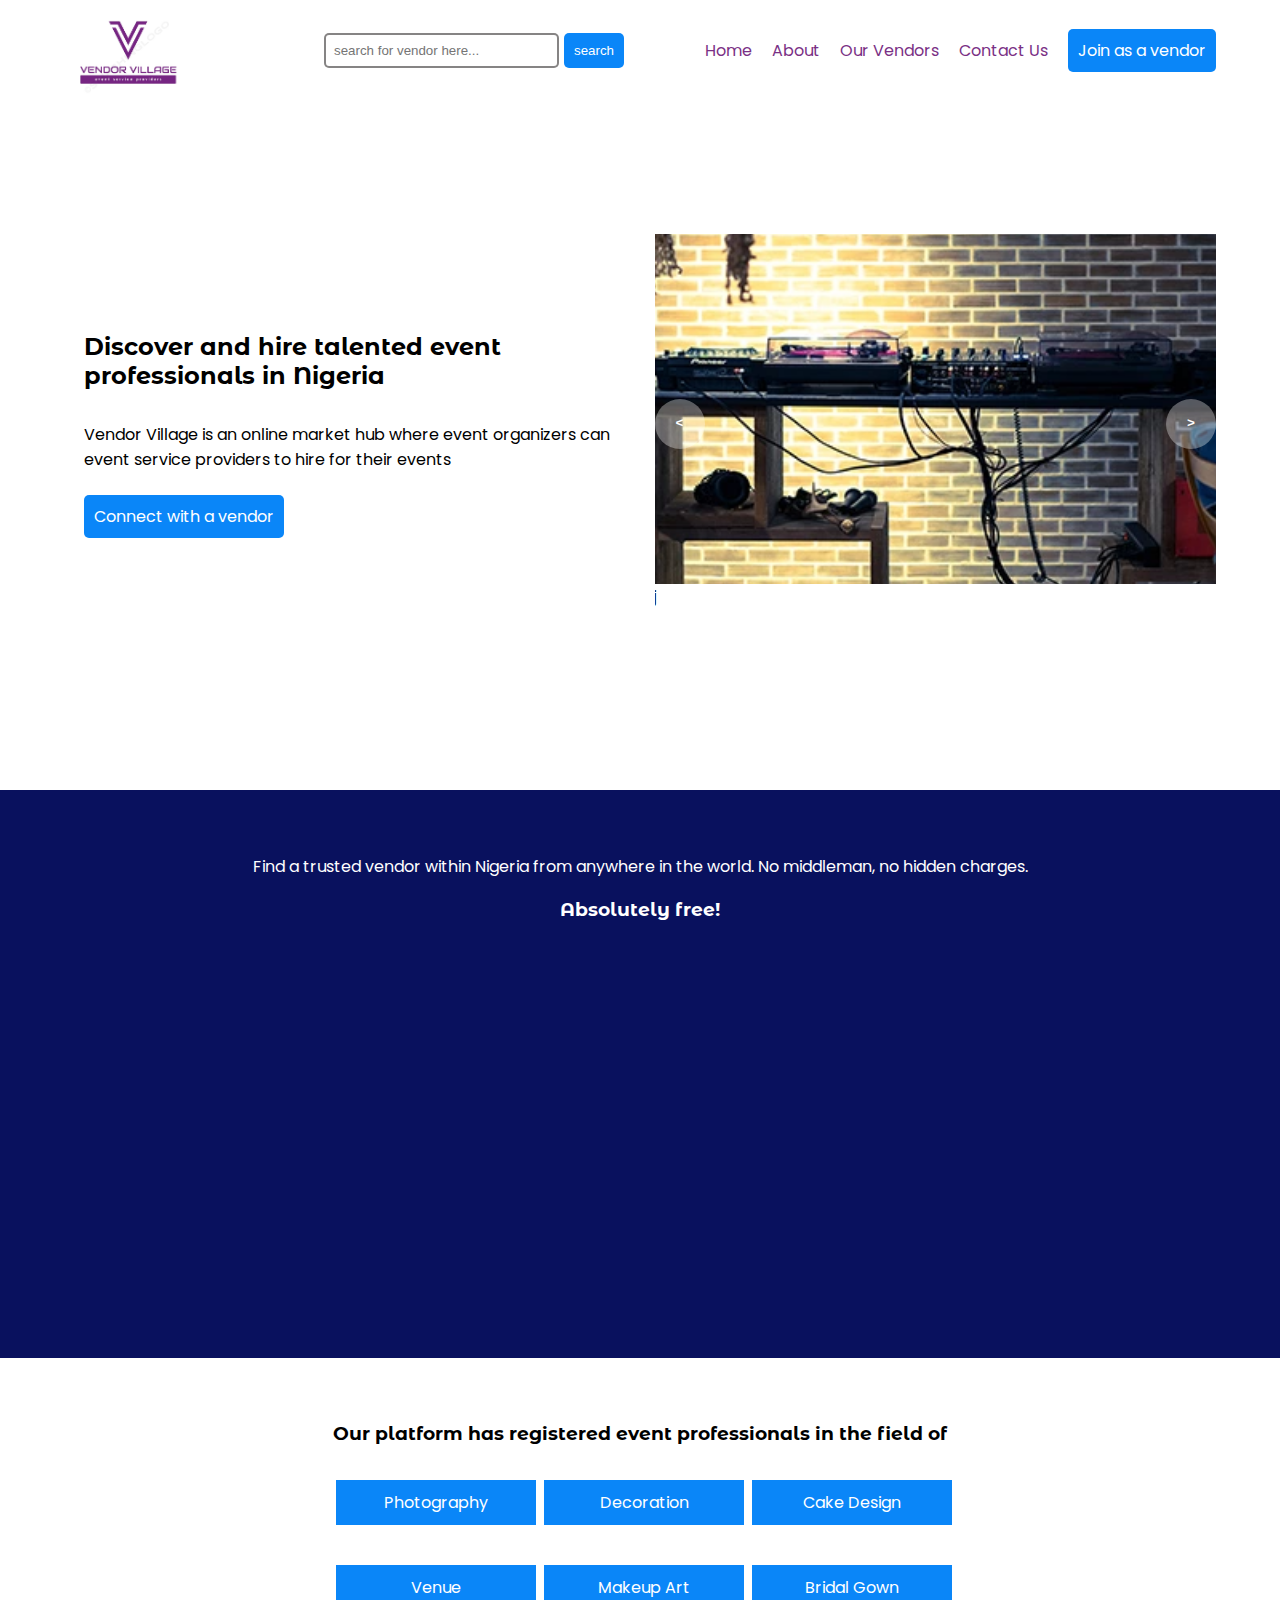
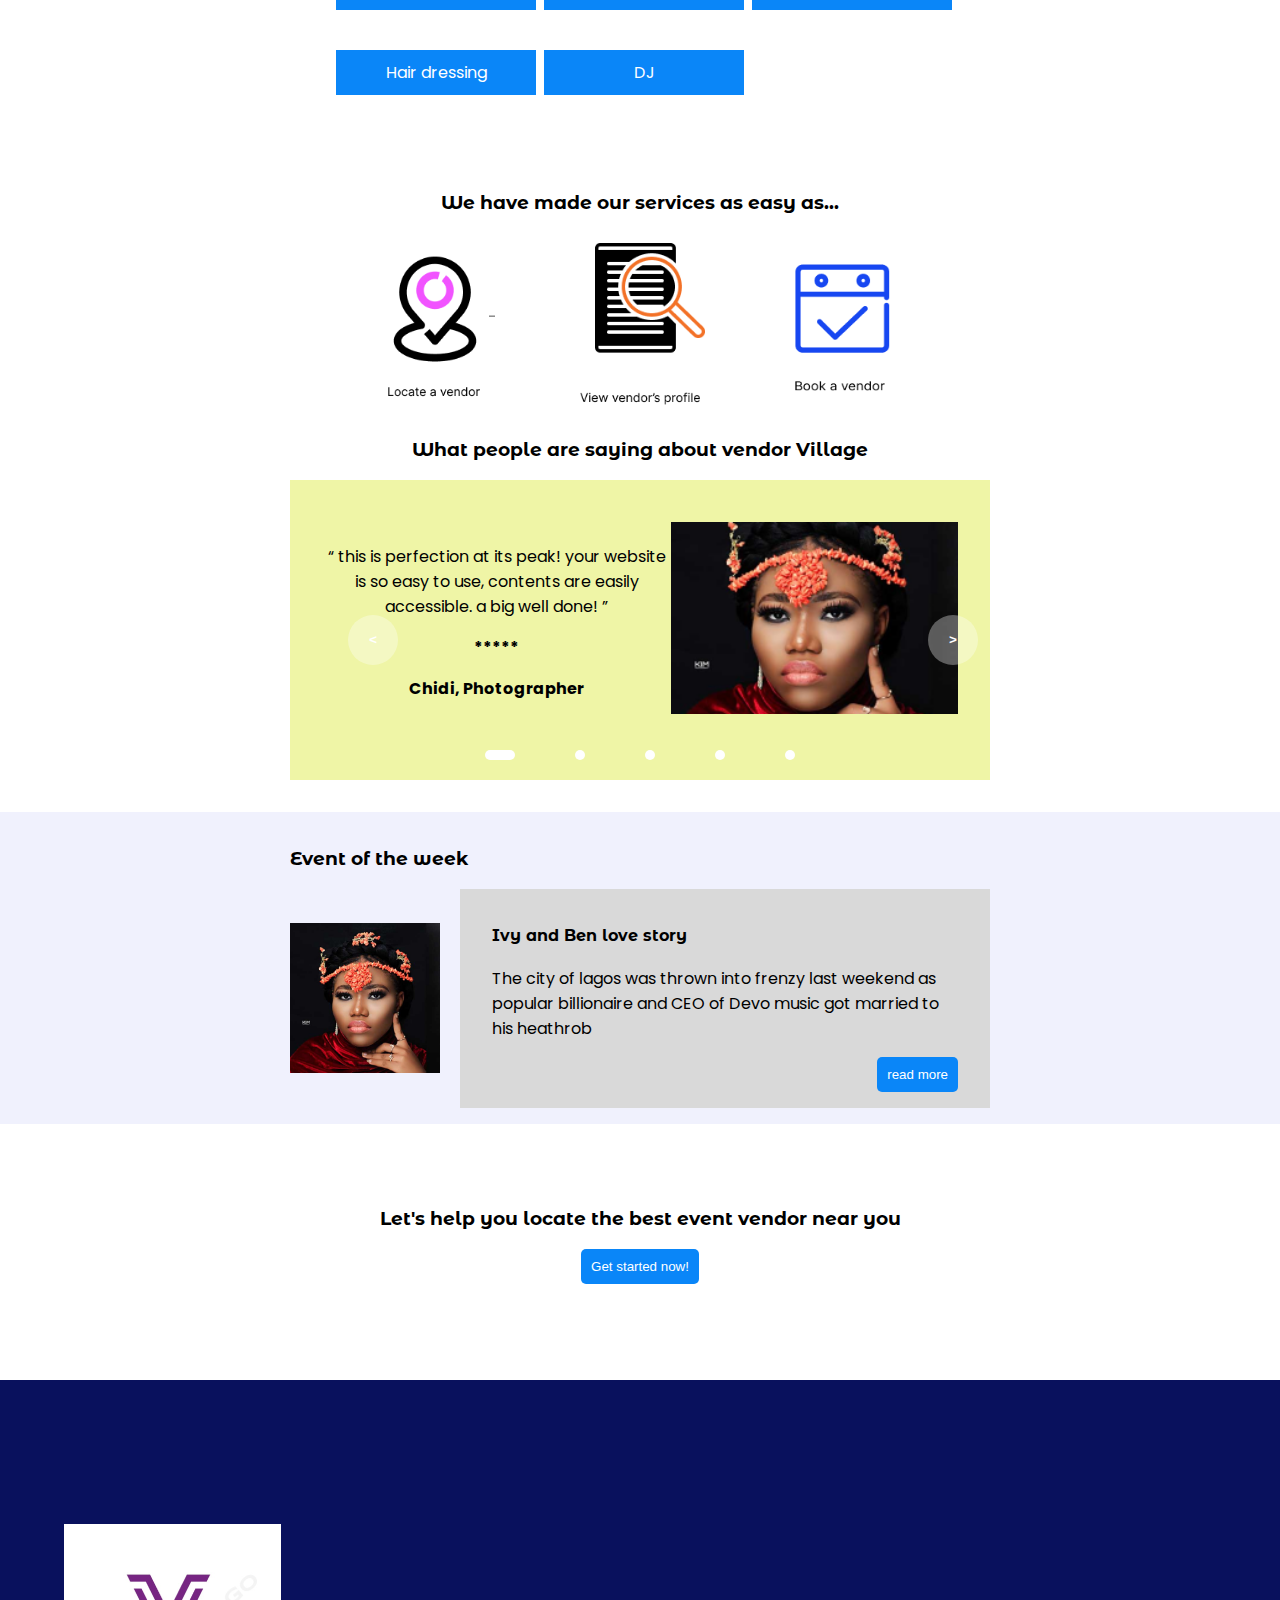
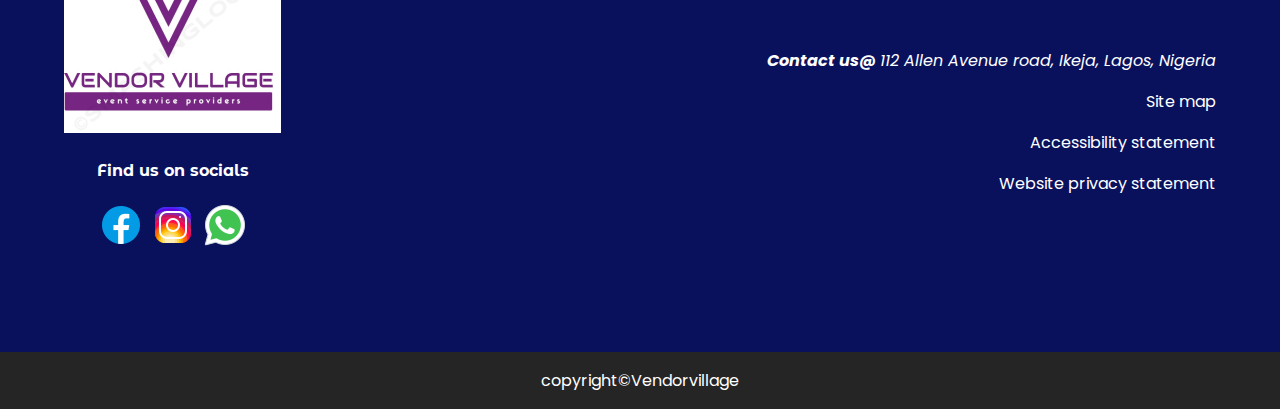
<file: index.html>
<!DOCTYPE html>
<html lang="en">
<head>
    <meta charset="UTF-8">
    <meta name="viewport" content="width=device-width, initial-scale=1.0">
    <title>connect with local event vendors near you| Vendor Village</title>
    <link rel="stylesheet" href="style.css">
    <link href="https://fonts.googleapis.com/css2?family=Poppins&display=swap" rel="stylesheet">
    <link href="https://fonts.googleapis.com/css2?family=Montserrat+Alternates:wght@700&display=swap" rel="stylesheet">
    <script src="app.js" defer></script>
    <script src="vendors.js" defer></script>
</head>
<body>   
    <header>
        <div class="top-header">
            <h1>
                <a href="/" style="text-decoration: none;">
                    <img src="./images/vendor-village.png" alt="logo" style="width: 100px;">
                </a>
            </h1>
            <div class="search-bar">
                <svg xmlns="http://www.w3.org/2000/svg" width="36" height="20"         
                    fill="currentColor" class="bi bi-search" viewBox="0 0 16 16">
                    <path d="M11.742 10.344a6.5 6.5 0 1 0-1.397 1.398h-.001c.03.04.062.078.098.115l3.85 3.85a1 1 0 0 0 1.415-1.414l-3.85-3.85a1.007 1.007 0 0 0-.115-.1zM12 6.5a5.5 5.5 0 1 1-11 0 5.5 5.5 0 0 1 11 0z"/>
                </svg>
                <label for="nav--toggle" class="nav--toggle-label">
                    <span></span>
                </label>
            </div>
            <div class="mobile-search_bar">
                <input type="text" class="search_field" id="search-bar" placeholder="search for vendor here..." />
                <button class="search-btn">
                    <a href="search.html" style="text-decoration: none; color: white;">
                        search
                    </a>
                </button>
            </div>
            <div class="search_bar">
                <input type="text" class="search_field" id="search-bar" placeholder="search for vendor here..." />
                <button class="search-btn">
                    <a href="search.html" style="text-decoration: none; color: white;">
                        search
                    </a>
                </button>
            </div>
        </div>        
        <input type="checkbox" class="nav--toggle" id="nav--toggle">
        <nav>
            <ul>
                <li>
                    <a href="/" style="text-decoration: none;">Home</a>
                </li>
                <li>
                    <a href="about.html" style="text-decoration: none;">About</a>
                </li>
                <li>
                    <a href="vendors.html" style="text-decoration: none;">Our Vendors</a>
                </li>
                <li>
                    <a href="#contact" id="contact-us">Contact Us</a>
                </li>
                <li>
                    <a href="registervendor.html" class="btn-link">
                        Join as a vendor
                    </a>
                </li>
            </ul>  
        </nav>
    </header>
  
    <main>
        <div class="discover-sect">
            <div class="discover">
                <div class="first-discover">
                    <h2>Discover and hire talented event professionals in Nigeria</h2>
                    <p>Vendor Village is an online market hub where event organizers can event service providers to hire for their events</p>
                    <a href="vendors.html" class="btn-link">
                        Connect with a vendor
                    </a>
                </div>  
                <div class="slides">
                    <ul class="list">
                        <li class="item">
                            <figure>
                                <img src="images/bridals.webp" alt="bridals" width="500" height="500">
                                <figcaption>bridals</figcaption>
                            </figure>
                        </li>
                        <li class="item">
                            <figure>
                            <img src="images/cakes.webp" alt="cake" width="500" height="500">
                            <figcaption>cake</figcaption>
                            </figure>
                        </li>
                        <li class="item">
                            <figure>
                            <img src="images/decorations.webp" alt="decorations" width="500" height="500">
                            <figcaption>decorations</figcaption>
                            </figure>
                        </li>
                        <li class="item">
                            <figure>
                                <img src="images/Dj.webp" alt="Dj" width="500" height="500">
                                <figcaption>Dj</figcaption>
                            </figure>
                        </li>
                        <li class="item">
                            <figure>
                            <img src="images/makeup_artiste.webp" alt="Artiste" width="500" height="500">
                            <figcaption>Artiste</figcaption>
                            </figure>
                        </li>
                        <li class="item">
                            <figure>
                            <img src="images/photography.webp" alt="photography" width="500" height="500">
                            <figcaption>photography</figcaption>
                            </figure>
                        </li>
                        <li class="item">
                            <figure>
                            <img src="images/Traditional_hair_accessories.webp" alt="photography" width="500" height="500">
                            <figcaption>traditional</figcaption>
                            </figure>
                        </li>
                    </ul>
                    <div class="buttons">
                        <button id="slides-prev"><</button>
                        <button id="slides-next">></button>
                    </div>
                    <ul class="dots">
                        <li class="active"></li>
                        <li></li>
                        <li></li>
                        <li></li>
                        <li></li>
                    </ul>
                </div>
            </div>
        </div>
        <div class="find-vendors">
            <div>
                <p>Find a trusted vendor within Nigeria from anywhere in the world. No middleman, no hidden charges.</p>
                <h3>Absolutely free!</h3>
            </div>
            <iframe src="https://www.youtube.com/embed/YtKqMCpyrBA" frameborder="0" allowfullscreen></iframe>
        </div>
        <div>
            <div class="our-platform">
                <h3>Our platform has registered event professionals in the field of</h3>
                    <ul>
                        <li>
                            Photography
                        </li>
                        <li>
                            Decoration
                        </li>
                        <li>
                            Cake Design
                        </li>
                        <li>
                            Venue
                        </li>
                        <li>
                            Makeup Art
                        </li>
                        <li>
                            Bridal Gown
                        </li>
                        <li>
                            Hair dressing
                        </li>
                        <li>
                            DJ
                        </li>
                    </ul>
                <div class="our-services">
                    <h3>We have made our services as easy as...</h3>
                    <div class="easy-service">
                        <div>
                            <img src="./images/locate-vendor.png" style="margin-left: -10px; width: 120px;" alt="locate a vendor">
                        </div>
                        <div style="text-align: center;">
                            <img src="./images/view-vendor-profile.png" style="margin-left: 20px; width: 110px;" alt="book a vendor">
                            <img src="./images/view-vendor-profile-text.png" alt="book a vendor" style="width: 120px;">
                        </div>
                        <div>
                            <img src="/images/book-vendor.png" style="margin-left: -20px; margin-bottom: -50px; width: 120px;" alt="book a vendor">
                            <img src="/images/book-a-vendor-text.png" style="width: 90px;" alt="book a vendor text">
                        </div>
                    </div>
                </div>
                <div class="client-reviews">
                    <h3>What people are saying about vendor Village</h3>
                    <div class="slider">
                        <div class="list">
                            <div class="item">
                                <div class="client-review">
                                    <img src="/images/passport.png" alt="a passport of a traditional dressed lady">
                                    <div>
                                        <p>
                                            “ 
                                            this is perfection at its peak! your website is so 
                                            easy to use, contents are easily accessible. a big 
                                            well done!
                                            ”
                                        </p>
                                        <p style="font-weight: bolder;">*****</p>
                                        <p style="font-weight: bolder;">Chidi, Photographer</p>
                                    </div>
                                </div>
                            </div>
                            <div class="item">
                                <!-- <img src="images/vendor-village.png" alt=""> -->
                                <div class="client-review">
                                    <img src="/images/passport.png" alt="a passport of a traditional dressed lady">
                                    <div>
                                        <p>
                                            “ 
                                            this is perfection at its peak! your website is so 
                                            easy to use, contents are easily accessible. a big 
                                            well done!
                                            ”
                                        </p>
                                        <p style="font-weight: bolder;">*****</p>
                                        <p style="font-weight: bolder;">Chidi, Photographer</p>
                                    </div>
                                </div>
                            </div>
                            <div class="item">
                                <!-- <img src="images/passport.png" alt=""> -->
                                <div class="client-review">
                                    <img src="/images/passport.png" alt="a passport of a traditional dressed lady">
                                    <div>
                                        <p>
                                            “ 
                                            this is perfection at its peak! your website is so 
                                            easy to use, contents are easily accessible. a big 
                                            well done!
                                            ”
                                        </p>
                                        <p style="font-weight: bolder;">*****</p>
                                        <p style="font-weight: bolder;">Chidi, Photographer</p>
                                    </div>
                                </div>
                            </div>
                            <div class="item">
                                <!-- <img src="images/cake.jpg" alt=""> -->
                                <div class="client-review">
                                    <img src="/images/passport.png" alt="a passport of a traditional dressed lady">
                                    <div>
                                        <p>
                                            “ 
                                            this is perfection at its peak! your website is so 
                                            easy to use, contents are easily accessible. a big 
                                            well done!
                                            ”
                                        </p>
                                        <p style="font-weight: bolder;">*****</p>
                                        <p style="font-weight: bolder;">Chidi, Photographer</p>
                                    </div>
                                </div>
                            </div>
                            <div class="item">
                                <div class="client-review">
                                    <img src="/images/passport.png" alt="a passport of a traditional dressed lady">
                                    <div>
                                        <p>
                                            “ 
                                            this is perfection at its peak! your website is so 
                                            easy to use, contents are easily accessible. a big 
                                            well done!
                                            ”
                                        </p>
                                        <p style="font-weight: bolder;">*****</p>
                                        <p style="font-weight: bolder;">Chidi, Photographer</p>
                                    </div>
                                </div>
                            </div>
                        </div>
                        <div class="buttons">
                            <button id="prev"><</button>
                            <button id="next">></button>
                        </div>
                        <ul class="dots">
                            <li class="active"></li>
                            <li></li>
                            <li></li>
                            <li></li>
                            <li></li>
                        </ul>
                    </div>
                </div>
            </div>
            <div class="week-events">
                <div class="week-event">
                    <h3>Event of the week</h3>
                    <div class="love--stories">
                        <img src="/images/passport.png" alt="a passport of a traditional dressed lady">
                        <div class="love--story">
                            <h4>Ivy and Ben love story</h4>
                            <p>
                                The city of lagos was thrown into frenzy last weekend as popular billionaire 
                                and CEO of Devo music got married to his heathrob
                            </p>
                            <button>read more</button>
                        </div>
                    </div>
                </div>
            </div>
            <div class="help-locate--vendor">
                <h3>Let's help you locate the best event vendor near you</h3>
                <button>
                    <a href="vendors.html" style="text-decoration: none; color: white;">
                        Get started now!
                    </a>
                </button>
            </div>
        </div>   
    </main>
    <footer id="contact">
        <div class="footer-sect">
            <div>
                <img src="/images/vendor-village.png" alt="our logo">
                <h4>Find us on socials</h4>
                <div>
                    <img src="images/faceb.png" alt="facebook icon">
                    <img src="images/instagram.png" alt="instagram icon">
                    <img src="images/whatsapp.png" alt="WhatsApp icon">
                </div>
            </div>
            <div class="our-address">
                <address><span style="font-weight: bold;">Contact us@ </span>112 Allen Avenue road, Ikeja, Lagos, Nigeria</address>
                <p>Site map</p>
                <p>Accessibility statement</p>
                <p>Website privacy statement</p>
            </div>
        </div>
        <p class="copyright">copyright&copy;Vendorvillage</p>
    </footer>
</body>
</html>
</file>
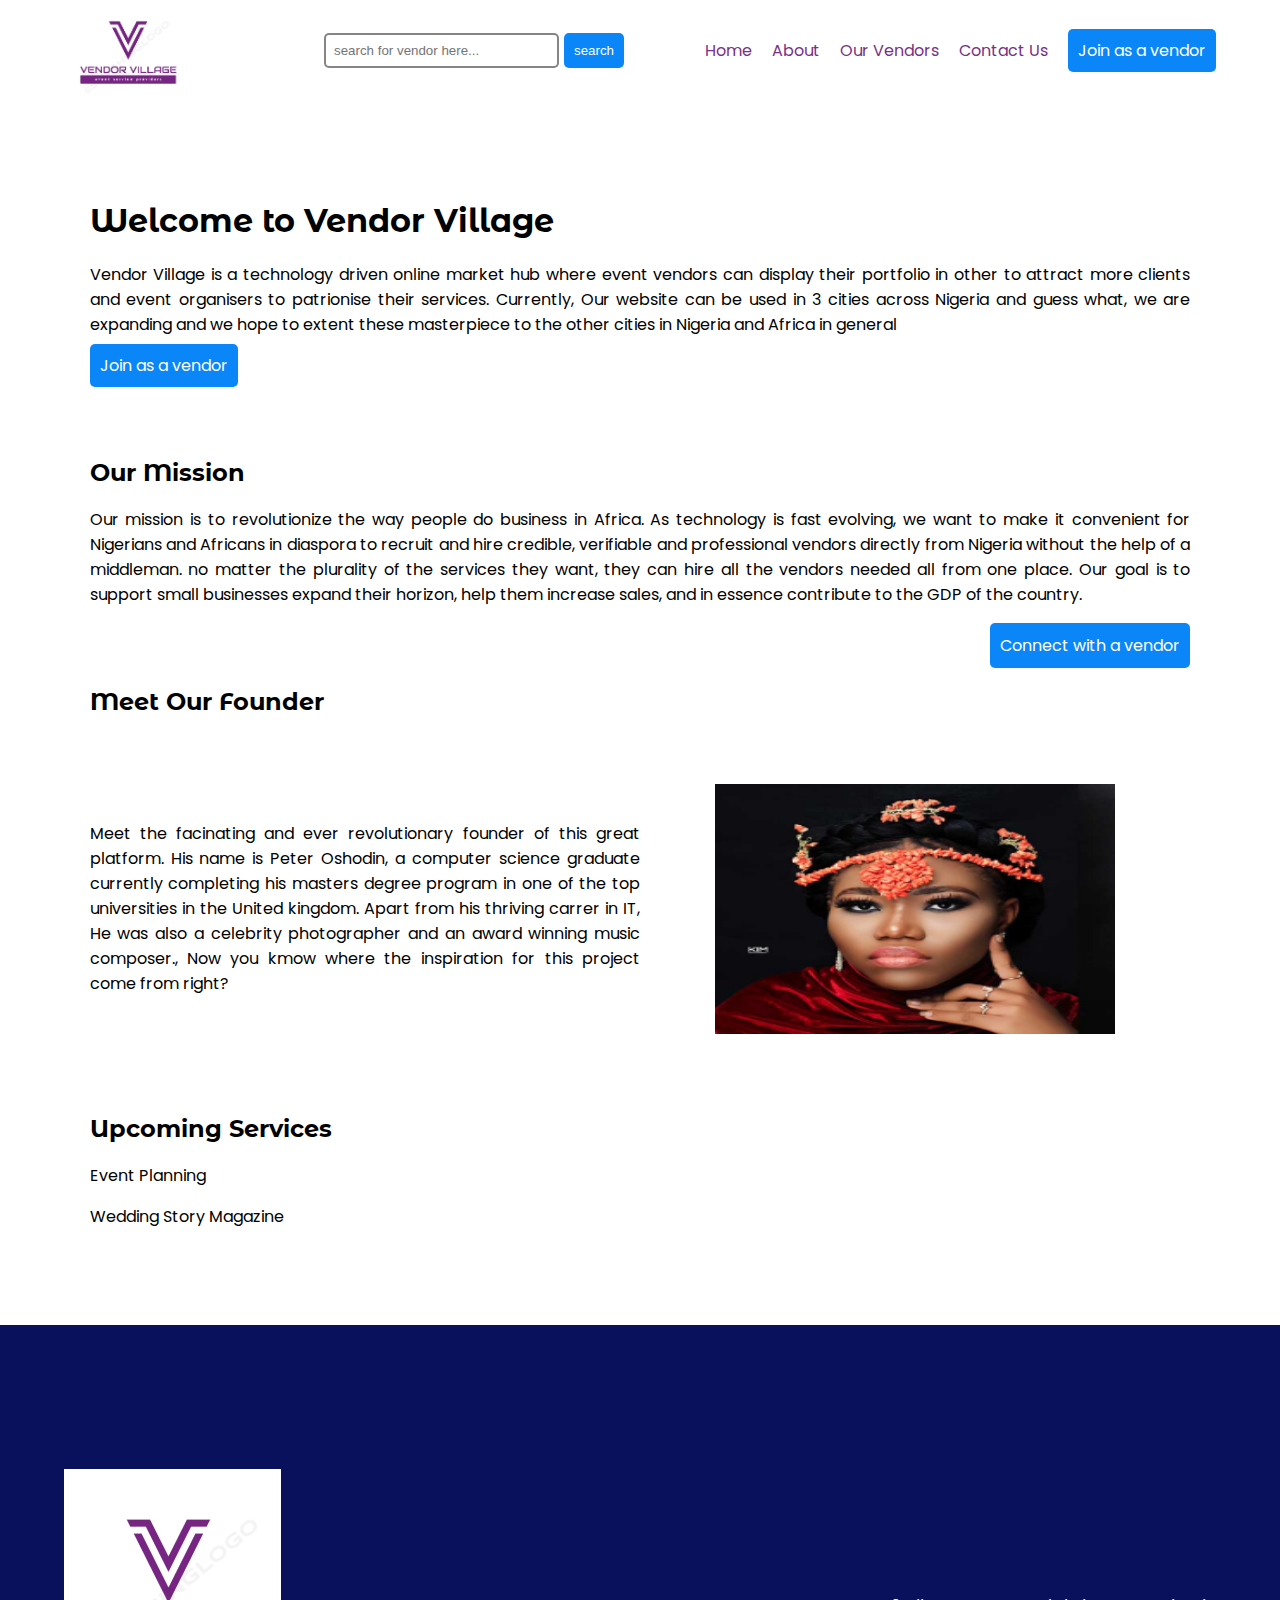
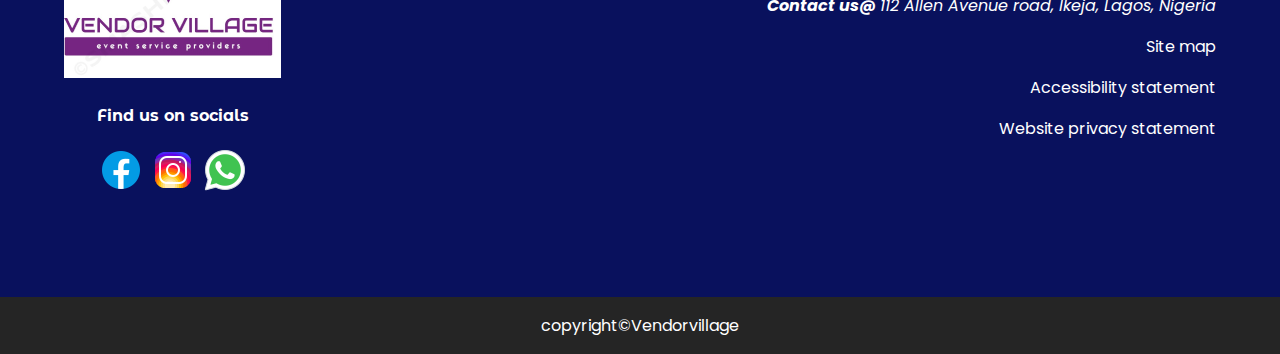
<file: about.html>
<!DOCTYPE html>
<html lang="en">
<head>
    <meta charset="UTF-8">
    <meta name="viewport" content="width=device-width, initial-scale=1.0">
    <title>connect with local event vendors near you| Vendor Village</title>
    <link rel="stylesheet" href="style.css">
    <link href="https://fonts.googleapis.com/css2?family=Poppins&display=swap" rel="stylesheet">
    <link href="https://fonts.googleapis.com/css2?family=Montserrat+Alternates:wght@700&display=swap" rel="stylesheet">
    <script src="app.js" defer></script>
    <script src="vendors.js" defer></script>
</head>
<body>   
    <header>
        <div class="top-header">
            <h1>
                <a href="/" style="text-decoration: none;">
                    <img src="./images/vendor-village.png" alt="logo" style="width: 100px;">
                </a>
            </h1>
            <div class="search-bar">
                <svg xmlns="http://www.w3.org/2000/svg" width="36" height="20"         
                    fill="currentColor" class="bi bi-search" viewBox="0 0 16 16">
                    <path d="M11.742 10.344a6.5 6.5 0 1 0-1.397 1.398h-.001c.03.04.062.078.098.115l3.85 3.85a1 1 0 0 0 1.415-1.414l-3.85-3.85a1.007 1.007 0 0 0-.115-.1zM12 6.5a5.5 5.5 0 1 1-11 0 5.5 5.5 0 0 1 11 0z"/>
                </svg>
                <label for="nav--toggle" class="nav--toggle-label">
                    <span></span>
                </label>
            </div>
            <div class="mobile-search_bar">
                <input type="text" class="search_field" id="search-bar" placeholder="search for vendor here..." />
                <button class="search-btn">
                    <a href="vendors.html" style="text-decoration: none; color: white;">
                        search
                    </a>
                </button>
            </div>
            <div class="search_bar">
                <input type="text" class="search_field" id="search-bar" placeholder="search for vendor here..." />
                <button class="search-btn">
                    <a href="vendors.html" style="text-decoration: none; color: white;">
                        search
                    </a>
                </button>
            </div>
        </div>        
        <input type="checkbox" class="nav--toggle" id="nav--toggle">
        <nav>
            <ul>
                <li>
                    <a href="/" style="text-decoration: none;">Home</a>
                </li>
                <li>
                    <a href="about.html" style="text-decoration: none;">About</a>
                </li>
                <li>
                    <a href="vendors.html" style="text-decoration: none;">Our Vendors</a>
                </li>
                <li>
                    <a href="#contact" id="contact-us">Contact Us</a>
                </li>
                <li>
                    <a href="registervendor.html" class="btn-link">
                        Join as a vendor
                    </a>
                </li>
            </ul>  
        </nav>
    </header>
    <main class="abouts--main">
        <div>
            <h1>Welcome to Vendor Village</h1>
            <p>
                Vendor Village is a technology driven online market hub where event 
                vendors can display their portfolio in other to attract more clients and 
                event organisers to patrionise their services. Currently, Our website can 
                be used in 3 cities across Nigeria and guess what, we are expanding and 
                we hope to extent these masterpiece to the other cities in Nigeria and 
                Africa in general
            </p>
            <a href="registervendor.html" class="btn-link">
                Join as a vendor
            </a>
        </div>
        <div>
            <h2>Our Mission</h2>
            <p>
                Our mission is to revolutionize the way people  do business in  Africa. 
                As technology is fast evolving, we want to make it convenient for 
                Nigerians and Africans in diaspora to recruit and hire  credible, verifiable and professional vendors directly from Nigeria without the help of a middleman. no matter the plurality of the services they want, they can hire all the vendors needed all from one place.

                Our goal is to support small businesses expand their horizon, 
                help them increase sales, and in essence contribute to the GDP of the country.
            </p>
            <a href="vendors.html" class="btn-link">
                Connect with a vendor
            </a>
        </div>
        <div>
            <h2>Meet Our Founder</h2>
            <div class="our--founder">
                <p>
                    Meet the facinating and ever revolutionary founder of this great platform. 
                    His name is Peter Oshodin, a computer science graduate currently 
                    completing his masters degree program in one of the top universities in
                    the United kingdom. Apart from his thriving carrer in IT, He was also a 
                    celebrity photographer and an award winning music composer.,
                    
                    Now you kmow where the inspiration for this project come from right? 
                </p>
                <img src="images/passport.png" alt="A passport of a woman" width="500" height="500">
            </div>
            
        </div>
        <h2>Upcoming Services</h2>
        <p>Event Planning</p>
        <p>Wedding Story Magazine</p>  
    </main>
    <footer id="contact">
        <div class="footer-sect">
            <div>
                <img src="/images/vendor-village.png" alt="our logo">
                <h4>Find us on socials</h4>
                <div>
                    <img src="images/faceb.png" alt="facebook icon">
                    <img src="images/instagram.png" alt="instagram icon">
                    <img src="images/whatsapp.png" alt="WhatsApp icon">
                </div>
            </div>
            <div class="our-address">
                <address><span style="font-weight: bold;">Contact us@ </span>112 Allen Avenue road, Ikeja, Lagos, Nigeria</address>
                <p>Site map</p>
                <p>Accessibility statement</p>
                <p>Website privacy statement</p>
            </div>
        </div>
        <p class="copyright">copyright&copy;Vendorvillage</p>
    </footer>
</body>
</html>
</file>
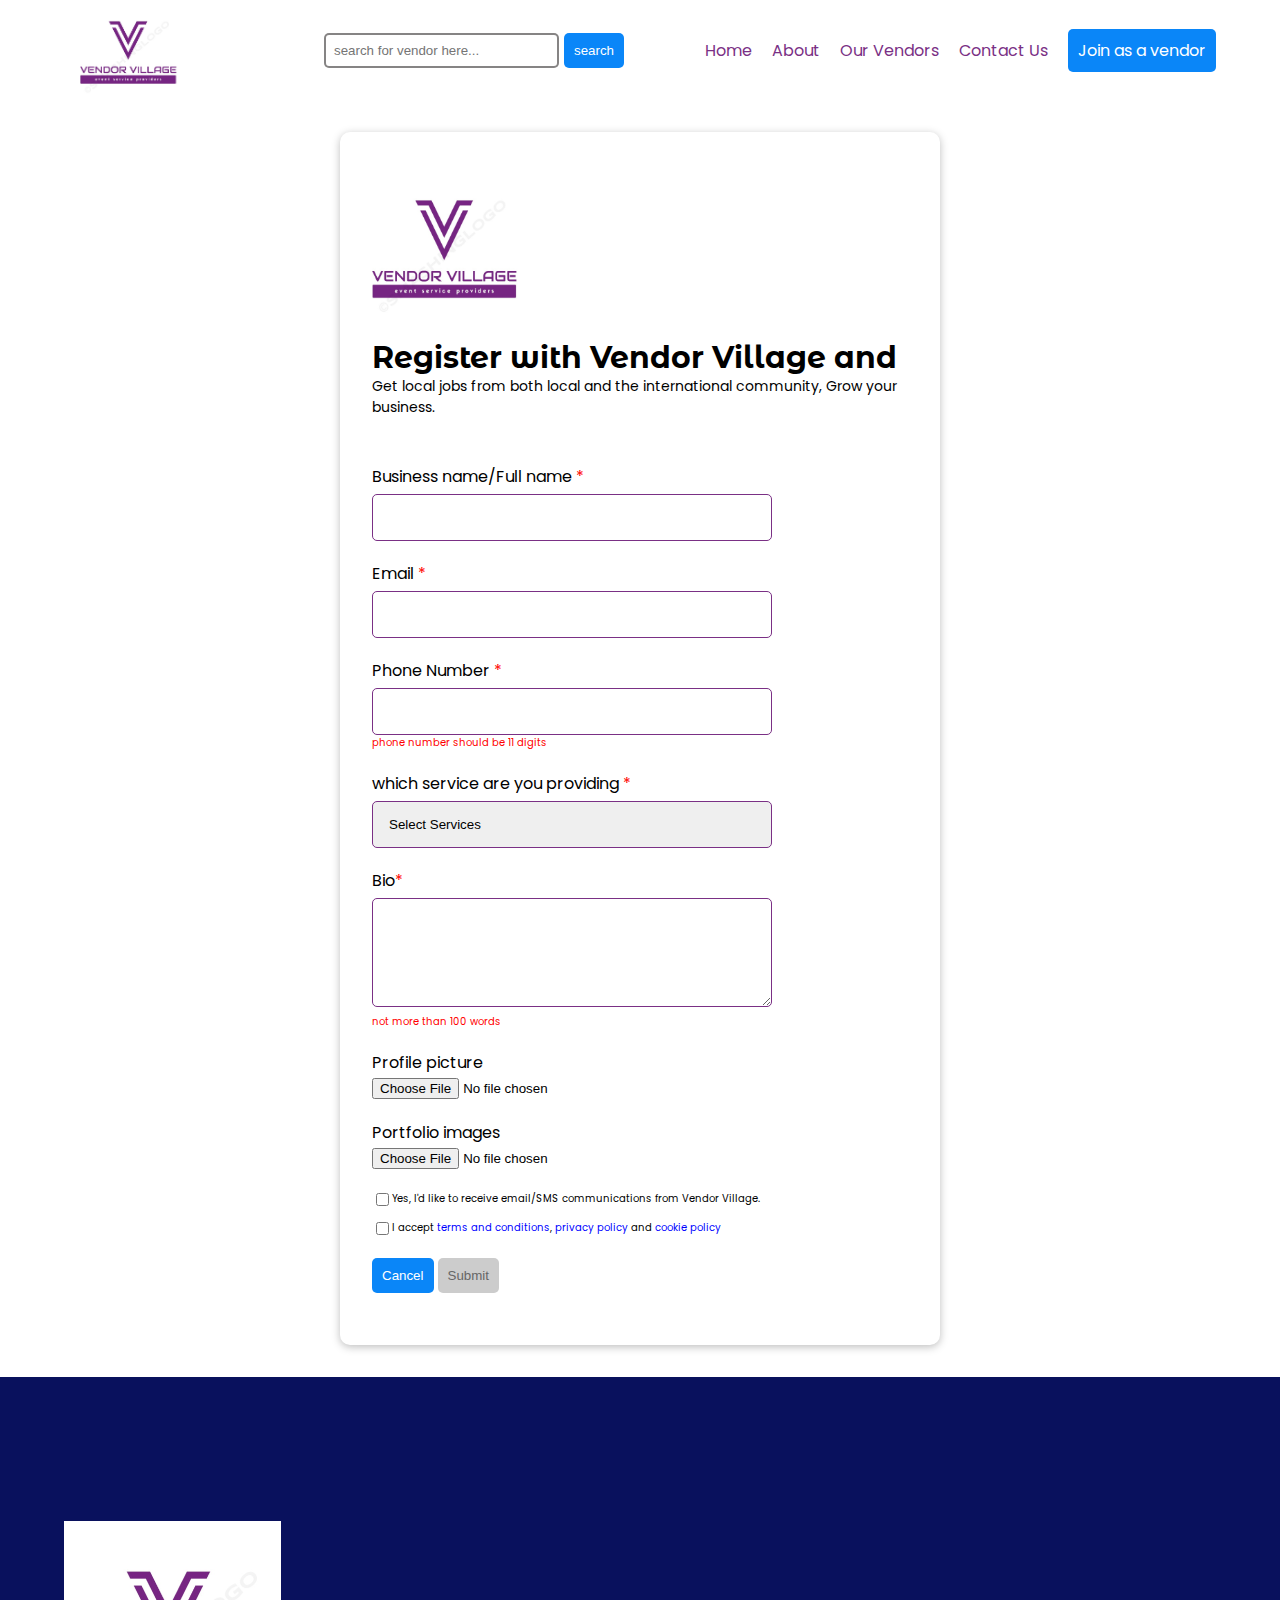
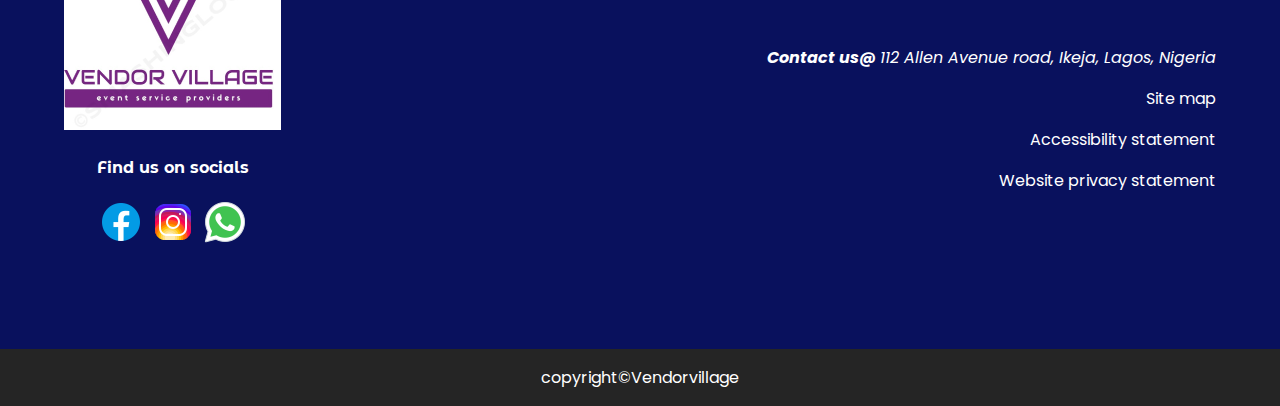
<file: registervendor.html>
<!DOCTYPE html>
<html lang="en">
<head>
    <meta charset="UTF-8">
    <meta name="viewport" content="width=device-width, initial-scale=1.0">
    <title>connect with local event vendors near you| Vendor Village</title>
    <link rel="stylesheet" href="style.css">
    <link href="https://fonts.googleapis.com/css2?family=Poppins&display=swap" rel="stylesheet">
    <link href="https://fonts.googleapis.com/css2?family=Montserrat+Alternates:wght@700&display=swap" rel="stylesheet">
    <script src="app.js" defer></script>
    <script src="registervendor.js" defer></script>
</head>
<body>
    <header>
        <div class="top-header">
            <h1>
                <a href="/" style="text-decoration: none;">
                    <img src="./images/vendor-village.png" alt="logo" style="width: 100px;">
                </a>
            </h1>
            <div class="search-bar">
                <svg xmlns="http://www.w3.org/2000/svg" width="36" height="20"         
                    fill="currentColor" class="bi bi-search" viewBox="0 0 16 16">
                    <path d="M11.742 10.344a6.5 6.5 0 1 0-1.397 1.398h-.001c.03.04.062.078.098.115l3.85 3.85a1 1 0 0 0 1.415-1.414l-3.85-3.85a1.007 1.007 0 0 0-.115-.1zM12 6.5a5.5 5.5 0 1 1-11 0 5.5 5.5 0 0 1 11 0z"/>
                </svg>
                <label for="nav--toggle" class="nav--toggle-label">
                    <span></span>
                </label>
            </div>
            <div class="mobile-search_bar">
                <input type="text" class="search_field" id="search-bar" placeholder="search for vendor here..." />
                <button class="search-btn">
                    <a href="search.html" style="text-decoration: none; color: white;">
                        search
                    </a>
                </button>
            </div>
            <div class="search_bar">
                <input type="text" class="search_field" id="search-bar" placeholder="search for vendor here..." />
                <button class="search-btn">
                    <a href="search.html" style="text-decoration: none; color: white;">
                        search
                    </a>
                </button>
            </div>
        </div>        
        <input type="checkbox" class="nav--toggle" id="nav--toggle">
        <nav>
            <ul>
                <li>
                    <a href="/" style="text-decoration: none;">Home</a>
                </li>
                <li>
                    <a href="about.html" style="text-decoration: none;">About</a>
                </li>
                <li>
                    <a href="vendors.html" style="text-decoration: none;">Our Vendors</a>
                </li>
                <li>
                    <a href="#contact" id="contact-us">Contact Us</a>
                </li>
                <li>
                    <a href="registervendor.html" class="btn-link">
                        Join as a vendor
                    </a>
                </li>
            </ul>  
        </nav>
    </header>
    <main>
        <div class="card">
            <div class="form-intro">
                <img src="/images/vendor-village.png" alt="a fine woman">
                <div>
                    <h2 style="font-size: 30px;">Register with Vendor Village and</h2>
                    <p>Get local jobs from both local and the international community, Grow your business.</p>
                </div>
            </div>
            <form id="register-form">
                <div>
                    <label for="name">Business name/Full name <span style="color: red;">*</span></label> <br>
                    <input type="text" name="name" id="name" />
                </div>
                <div>
                    <label for="email">Email <span style="color: red;">*</span></label> <br>
                    <input type="email" name="email" id="email" />
                </div>
                <div>
                    <label for="phone">Phone Number <span style="color: red;">*</span></label> <br>
                    <input type="number" min="1" name="number" id="phone" />
                    <p style="font-size: 10px; color: red; margin-top: 0;">phone number should be 11 digits</p>
                </div>
                <div>
                    <label for="services">which service are you providing <span style="color: red;">*</span></label>
                    <select name="services" id="services">
                        <option selected value="" disabled>Select Services</option>
                        <option value="Photography">Photography</option>
                        <option value="Decoration">Decoration</option>
                        <option value="Cake Design">Cake Design</option>
                        <option value="Venue">Venue</option>
                        <option value="Makeup Art">Makeup Art</option>
                        <option value="Bridal Gown">Bridal Gown</option>
                        <option value="Hair dressing">Hair dressing</option>
                        <option value="DJ">DJ</option>
                    </select>
                </div>
                <div>
                    <label for="bio">Bio<span style="color: red;">*</span></label> <br>
                    <textarea name="bio" id="bio" cols="50" rows="5"></textarea>
                    <p style="font-size: 10px; color: red; margin-top: 0;">not more than 100 words</p>
                </div>
                <div>
                    <label for="email">Profile picture</label> <br>
                    <input type="file" name="file" id="file" />
                </div>
                <div>
                    <label for="email">Portfolio images</label> <br>
                    <input type="file" name="file" id="file" />
                </div>
                <div style="display: flex; align-items: center; margin-bottom: 10px;">
                    <input type="checkbox" id="subcription" /> 
                    <label for="email" style="font-size: 10px;">Yes, I'd like to receive email/SMS communications from Vendor Village.</label>
                </div>
                <div style="display: flex; align-items: center;">
                    <input type="checkbox" id="terms" /> 
                    <label for="email" style="font-size: 10px;">I accept <a href="#" style="color: blue;">terms and conditions</a>, <a href="#" style="color: blue;">privacy policy</a> and <a href="#" style="color: blue;">cookie policy</a></label>
                </div>
                <div>
                    <button id="cancel-btn">Cancel</button>
                    <button>Submit</button>
                </div>
            </form>
        </div>
    </main>
    <footer id="contact">
        <div class="footer-sect">
            <div>
                <img src="/images/vendor-village.png" alt="our logo">
                <h4>Find us on socials</h4>
                <div>
                    <img src="images/faceb.png" alt="facebook icon">
                    <img src="images/instagram.png" alt="instagram icon">
                    <img src="images/whatsapp.png" alt="WhatsApp icon">
                </div>
            </div>
            <div class="our-address">
                <address><span style="font-weight: bold;">Contact us@ </span>112 Allen Avenue road, Ikeja, Lagos, Nigeria</address>
                <p>Site map</p>
                <p>Accessibility statement</p>
                <p>Website privacy statement</p>
            </div>
        </div>
        <p class="copyright">copyright&copy;Vendorvillage</p>
    </footer>
</body>
</html>
</file>
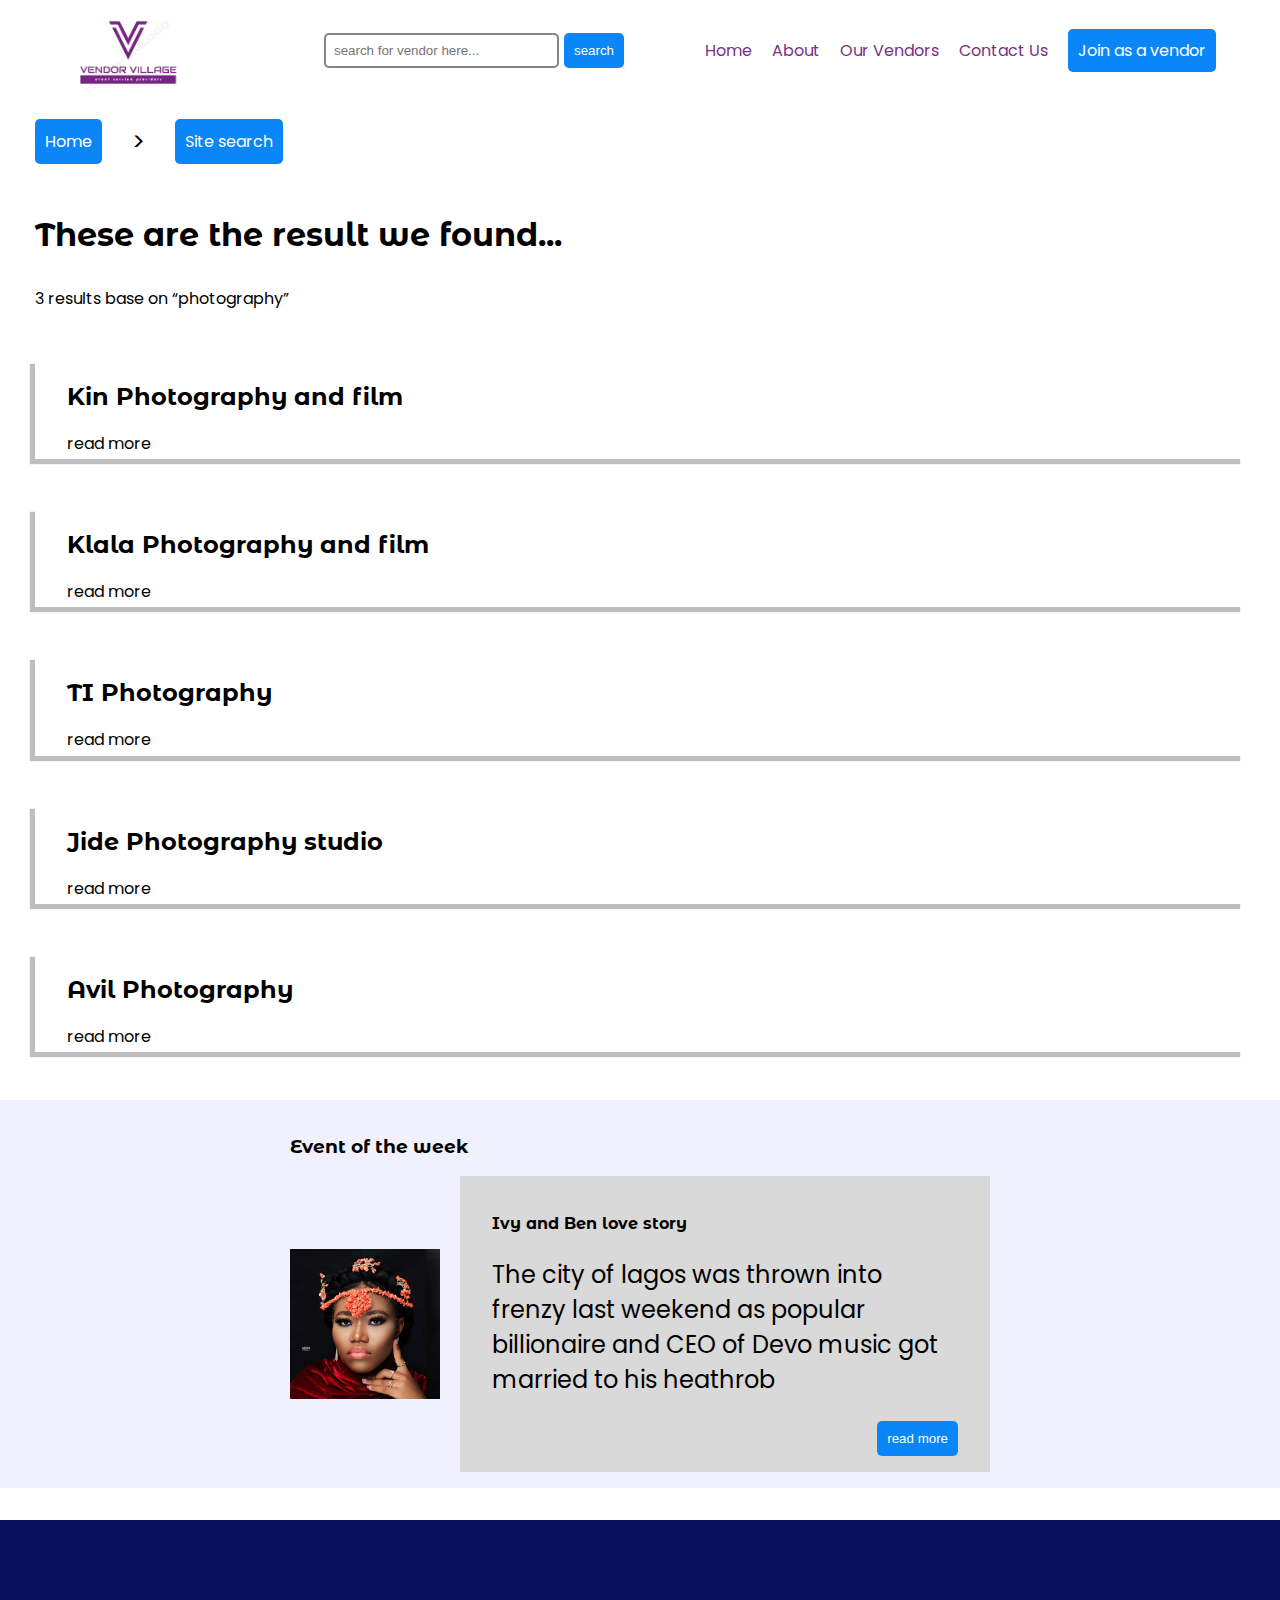
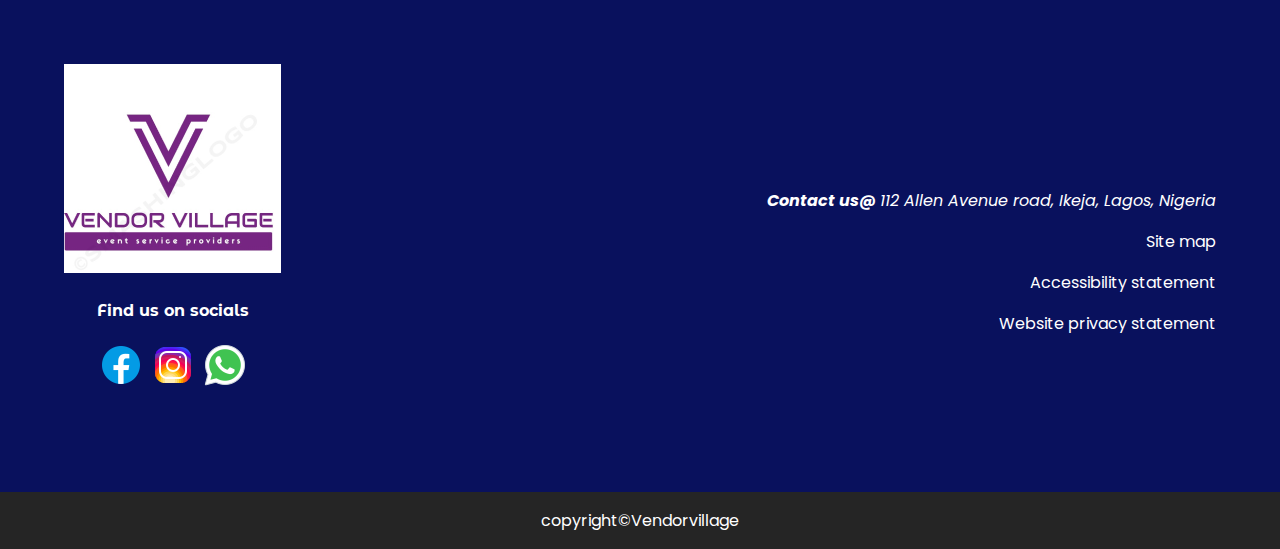
<file: search.html>
<!DOCTYPE html>
<html lang="en">
<head>
    <meta charset="UTF-8">
    <meta name="viewport" content="width=device-width, initial-scale=1.0">
    <title>connect with local event vendors near you| Vendor Village</title>
    <link rel="stylesheet" href="style.css">
    <link href="https://fonts.googleapis.com/css2?family=Poppins&display=swap" rel="stylesheet">
    <link href="https://fonts.googleapis.com/css2?family=Montserrat+Alternates:wght@700&display=swap" rel="stylesheet">
    <script src="app.js" defer></script>
    <script src="vendors.js" defer></script>
</head>
<body>   
    <header>
        <div class="top-header">
            <h1>
                <a href="/" style="text-decoration: none;">
                    <img src="./images/vendor-village.png" alt="logo" style="width: 100px;">
                </a>
            </h1>
            <div class="search-bar">
                <svg xmlns="http://www.w3.org/2000/svg" width="36" height="20"         
                    fill="currentColor" class="bi bi-search" viewBox="0 0 16 16">
                    <path d="M11.742 10.344a6.5 6.5 0 1 0-1.397 1.398h-.001c.03.04.062.078.098.115l3.85 3.85a1 1 0 0 0 1.415-1.414l-3.85-3.85a1.007 1.007 0 0 0-.115-.1zM12 6.5a5.5 5.5 0 1 1-11 0 5.5 5.5 0 0 1 11 0z"/>
                </svg>
                <label for="nav--toggle" class="nav--toggle-label">
                    <span></span>
                </label>
            </div>
            <div class="mobile-search_bar">
                <input type="text" class="search_field" id="search-bar" placeholder="search for vendor here..." />
                <button class="search-btn">
                    <a href="search.html" style="text-decoration: none; color: white;">
                        search
                    </a>
                </button>
            </div>
            <div class="search_bar">
                <input type="text" class="search_field" id="search-bar" placeholder="search for vendor here..." />
                <button class="search-btn">
                    <a href="search.html" style="text-decoration: none; color: white;">
                        search
                    </a>
                </button>
            </div>
        </div>        
        <input type="checkbox" class="nav--toggle" id="nav--toggle">
        <nav>
            <ul>
                <li>
                    <a href="/" style="text-decoration: none;">Home</a>
                </li>
                <li>
                    <a href="about.html" style="text-decoration: none;">About</a>
                </li>
                <li>
                    <a href="vendors.html" style="text-decoration: none;">Our Vendors</a>
                </li>
                <li>
                    <a href="#contact" id="contact-us">Contact Us</a>
                </li>
                <li>
                    <a href="registervendor.html" class="btn-link">
                        Join as a vendor
                    </a>
                </li>
            </ul>  
        </nav>
    </header>
  
    <main class="search--page">
        <div class="search-tab">
            <a href="index.html" class="btn-link">Home</a>
            <p>></p>
            <a href="search.html" class="btn-link">Site search</a>
        </div>
        <h1>These are the result we found...</h1>
        <div class="search--result">
            <p>3 results base on “photography”</p>
            <div>
                <h2>Kin Photography and film</h2> 
                <a href="vendors.html">read more</a>
            </div>
            <div>
                <h2>Klala Photography and film</h2> 
                <a href="vendors.html">read more</a>
            </div>
            <div>
                <h2>TI Photography</h2> 
                <a href="vendors.html">read more</a>
            </div>
            <div>
                <h2>Jide Photography studio</h2> 
                <a href="vendors.html">read more</a>
            </div>
            <div>
                <h2>Avil Photography</h2> 
                <a href="vendors.html">read more</a>
            </div>
        </div>
        <div class="week-events">
            <div class="week-event">
                <h3>Event of the week</h3>
                <div class="love--stories">
                    <img src="/images/passport.png" alt="a passport of a traditional dressed lady">
                    <div class="love--story">
                        <h4>Ivy and Ben love story</h4>
                        <p>
                            The city of lagos was thrown into frenzy last weekend as popular billionaire 
                            and CEO of Devo music got married to his heathrob
                        </p>
                        <button>read more</button>
                    </div>
                </div>
            </div>
        </div>
    </main>
    <footer id="contact">
        <div class="footer-sect">
            <div>
                <img src="/images/vendor-village.png" alt="our logo">
                <h4>Find us on socials</h4>
                <div>
                    <img src="images/faceb.png" alt="facebook icon">
                    <img src="images/instagram.png" alt="instagram icon">
                    <img src="images/whatsapp.png" alt="WhatsApp icon">
                </div>
            </div>
            <div class="our-address">
                <address><span style="font-weight: bold;">Contact us@ </span>112 Allen Avenue road, Ikeja, Lagos, Nigeria</address>
                <p>Site map</p>
                <p>Accessibility statement</p>
                <p>Website privacy statement</p>
            </div>
        </div>
        <p class="copyright">copyright&copy;Vendorvillage</p>
    </footer>
</body>
</html>
</file>
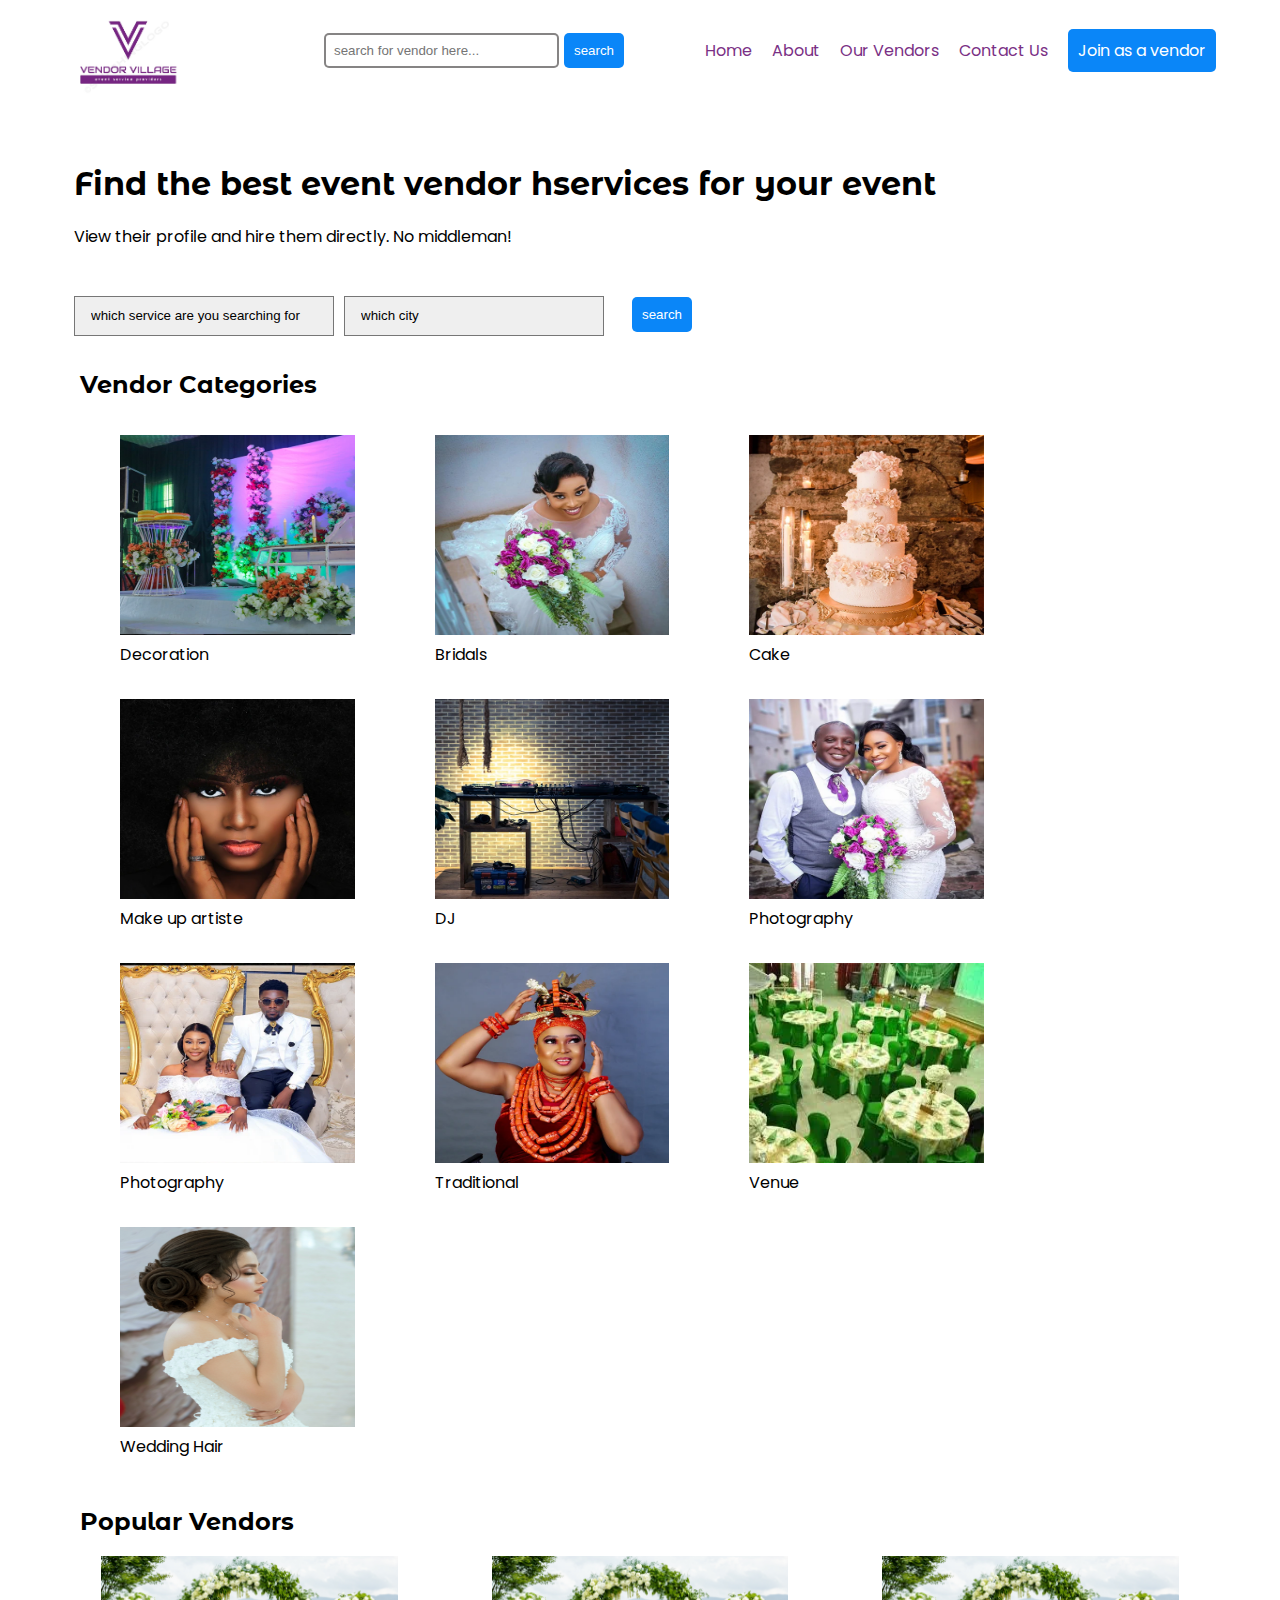
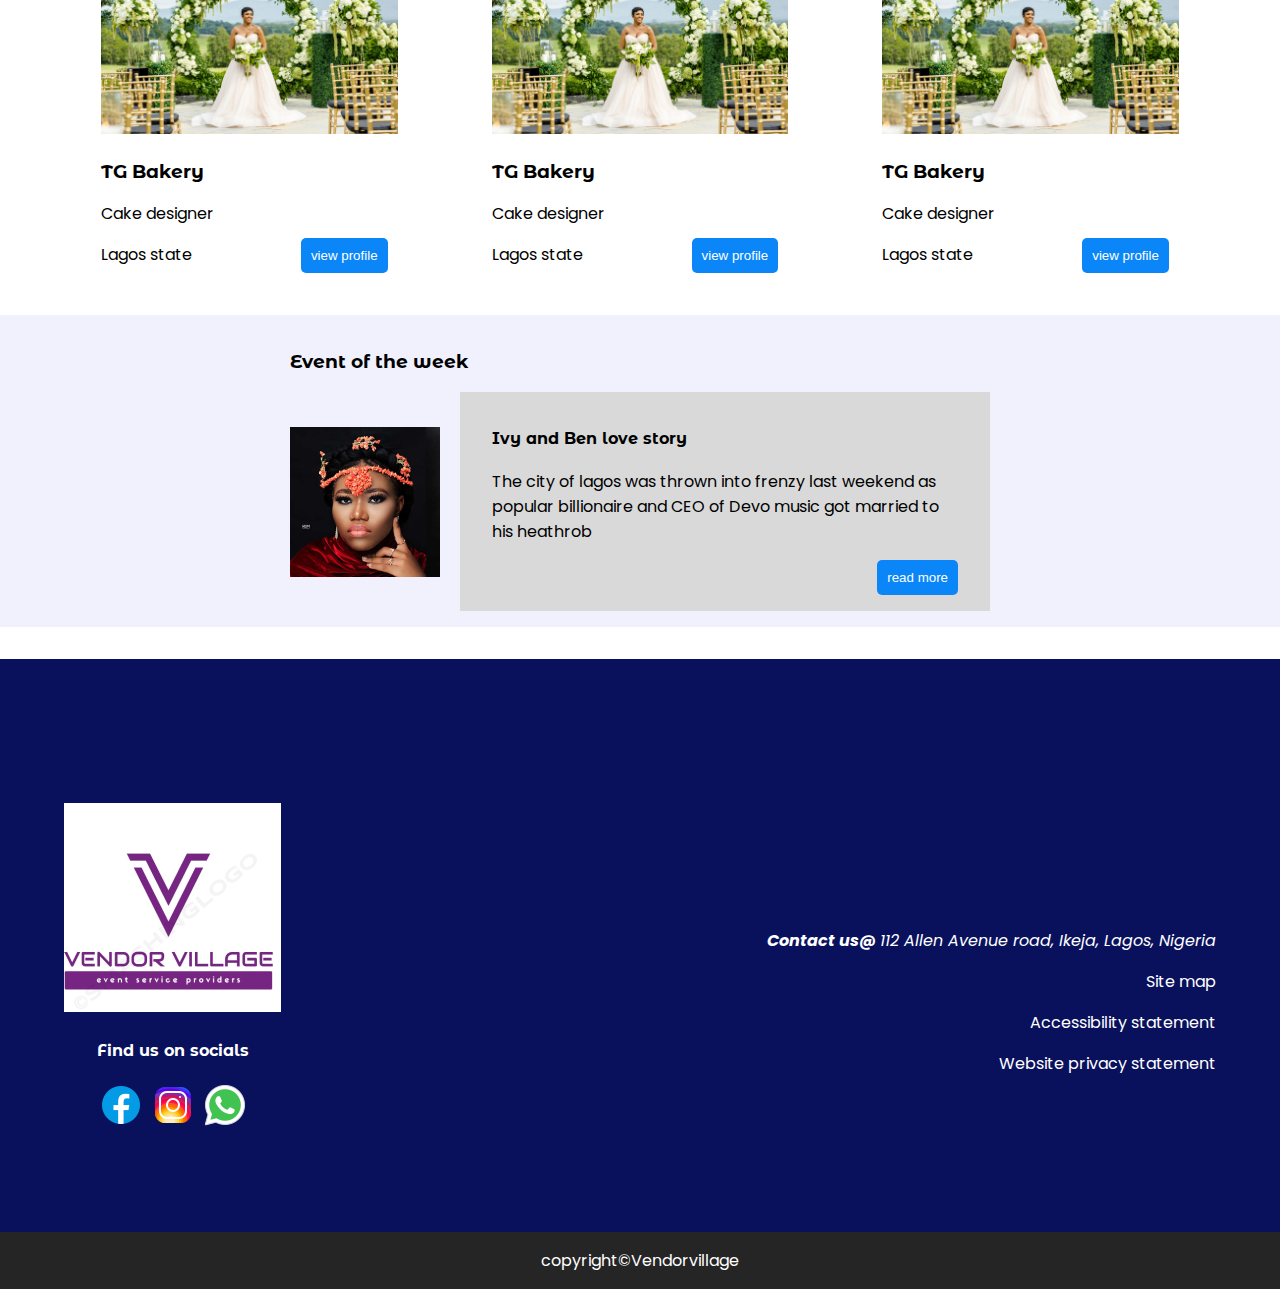
<file: vendors.html>
<!DOCTYPE html>
<html lang="en">
<head>
    <meta charset="UTF-8">
    <meta name="viewport" content="width=device-width, initial-scale=1.0">
    <title>connect with local event vendors near you| Vendor Village</title>
    <link rel="stylesheet" href="style.css">
    <link href="https://fonts.googleapis.com/css2?family=Poppins&display=swap" rel="stylesheet">
    <link href="https://fonts.googleapis.com/css2?family=Montserrat+Alternates:wght@700&display=swap" rel="stylesheet">
</head>
    <body> 
        <header>
            <div class="top-header">
                <h1>
                    <a href="/" style="text-decoration: none;">
                        <img src="./images/vendor-village.png" alt="logo" style="width: 100px;">
                    </a>
                </h1>
                <div class="search-bar">
                    <svg xmlns="http://www.w3.org/2000/svg" width="36" height="20"         
                        fill="currentColor" class="bi bi-search" viewBox="0 0 16 16">
                        <path d="M11.742 10.344a6.5 6.5 0 1 0-1.397 1.398h-.001c.03.04.062.078.098.115l3.85 3.85a1 1 0 0 0 1.415-1.414l-3.85-3.85a1.007 1.007 0 0 0-.115-.1zM12 6.5a5.5 5.5 0 1 1-11 0 5.5 5.5 0 0 1 11 0z"/>
                    </svg>
                    <label for="nav--toggle" class="nav--toggle-label">
                        <span></span>
                    </label>
                </div>
                <div class="mobile-search_bar">
                    <input type="text" class="search_field" id="search-bar" placeholder="search for vendor here..." />
                    <button class="search-btn">
                        <a href="search.html" style="text-decoration: none; color: white;">
                            search
                        </a>
                    </button>
                </div>
                <div class="search_bar">
                    <input type="text" class="search_field" id="search-bar" placeholder="search for vendor here..." />
                    <button class="search-btn">
                        <a href="search.html" style="text-decoration: none; color: white;">
                            search
                        </a>
                    </button>
                </div>
            </div>        
            <input type="checkbox" class="nav--toggle" id="nav--toggle">
            <nav>
                <ul>
                    <li>
                        <a href="/" style="text-decoration: none;">Home</a>
                    </li>
                    <li>
                        <a href="about.html" style="text-decoration: none;">About</a>
                    </li>
                    <li>
                        <a href="vendors.html" style="text-decoration: none;">Our Vendors</a>
                    </li>
                    <li>
                        <a href="#contact" id="contact-us">Contact Us</a>
                    </li>
                    <li>
                        <a href="registervendor.html" class="btn-link">
                            Join as a vendor
                        </a>
                    </li>
                </ul>  
            </nav>
        </header>
        <main>
            <div class="vendor-intro">
                <h1>Find the best event vendor hservices for your event</h1>
                <p>View their profile and hire them directly. No middleman!</p>
            </div>
            <div class="filter--vendor">
                <select name="" id="">
                    <option value="" selected disabled>which service are you searching for</option>
                    <option value="Photography">Photography</option>
                    <option value="Decoration">Decoration</option>
                    <option value="Cake Design">Cake Design</option>
                    <option value="Venue">Venue</option>
                    <option value="Makeup Art">Makeup Art</option>
                    <option value="Bridal Gown">Bridal Gown</option>
                    <option value="Hair dressing">Hair dressing</option>
                    <option value="DJ">DJ</option>
                </select>
                <select name="" id="">
                    <option value="" selected disabled>which city</option>
                    <option value="Lagos">Lagos</option>
                    <option value="Abuja">Abuja</option>
                    <option value="Benin">Benin</option>
                    <option value="Port Harcourt">Port Harcourt</option>
                </select>
                <button>
                    <a href="search.html" style="text-decoration: none; color: white;">
                        search
                    </a>
                </button>
            </div>
            <div class="service--images">
                <h2>Vendor Categories</h2>
                <div>
                    <!-- <img src="images/bridals.webp" alt="bridals" width="500" height="500">
                    <img src="images/cakes.webp" alt="bridals" width="500" height="500">
                    <img src="images/decorations.webp" alt="bridals" width="500" height="500">
                    <img src="images/makeup_artiste.webp" alt="bridals" width="500" height="500">
                    <img src="images/makeup_artiste.webp" alt="bridals" width="500" height="500"> -->
                    <figure>
                        <img src="images/decorations.webp" alt="Decoration" width="500" height="500">
                        <figcaption>Decoration</figcaption>
                    </figure>
                    <figure>
                        <img src="images/bridals.webp" alt="bridals" width="500" height="500">
                        <figcaption>Bridals</figcaption>
                    </figure>
                    <figure>
                        <img src="images/cakes.webp" alt="Cake" width="500" height="500">
                        <figcaption>Cake</figcaption>
                    </figure>
                    <figure>
                        <img src="images/makeup_artiste.webp" alt="Make up artiste" width="500" height="500">
                        <figcaption>Make up artiste</figcaption>
                    </figure>
                    <figure>
                        <img src="images/Dj.webp" alt="DJ" width="500" height="500">
                        <figcaption>DJ</figcaption>
                    </figure>
                    <figure>
                        <img src="images/photography.webp" alt="Photography" width="500" height="500">
                        <figcaption>Photography</figcaption>
                    </figure>
                    <figure>
                        <img src="images/photography_2.webp" alt="Photography" width="500" height="500">
                        <figcaption>Photography</figcaption>
                    </figure>
                    <figure>
                        <img src="images/Traditional_hair_accessories.webp" alt="Traditional" width="500" height="500">
                        <figcaption>Traditional</figcaption>
                    </figure>
                    <figure>
                        <img src="images/venue.webp" alt="Venue" width="500" height="500">
                        <figcaption>Venue</figcaption>
                    </figure>
                    <figure>
                        <img src="images/wedding_hair.webp" alt="Wedding Hair" width="500" height="500">
                        <figcaption>Wedding Hair</figcaption>
                    </figure>
                </div>
                <!-- <ul>
                    <li>
                        <figure>
                            <img src="images/bridals.webp" alt="bridals" width="500" height="500">
                            <figcaption>bridals</figcaption>
                        </figure>
                    </li>
                    <li>
                        <figure>
                            <img src="images/cakes.webp" alt="bridals" width="500" height="500">
                            <figcaption>bridals</figcaption>
                        </figure>
                    </li>
                    <li>
                        <figure>
                            <img src="images/decorations.webp" alt="bridals" width="500" height="500">
                            <figcaption>bridals</figcaption>
                        </figure>
                    </li>
                    <li>
                        <figure>
                            <img src="images/makeup_artiste.webp" alt="bridals" width="500" height="500">
                            <figcaption>bridals</figcaption>
                        </figure>
                    </li>
                    <li>
                        <figure>
                            <img src="images/Dj.webp" alt="bridals" width="500" height="500">
                            <figcaption>bridals</figcaption>
                        </figure>
                    </li>
                    <li>
                        <figure>
                            <img src="images/photography.webp" alt="bridals" width="500" height="500">
                            <figcaption>bridals</figcaption>
                        </figure>
                    </li>
                    <li>
                        <figure>
                            <img src="images/photography_2.webp" alt="bridals" width="500" height="500">
                            <figcaption>bridals</figcaption>
                        </figure>
                    </li>
                    <li>
                        <figure>
                            <img src="images/Traditional_hair_accessories.webp" alt="bridals" width="500" height="500">
                            <figcaption>bridals</figcaption>
                        </figure>
                    </li>
                    <li>
                        <figure>
                            <img src="images/venue.webp" alt="bridals" width="500" height="500">
                            <figcaption>bridals</figcaption>
                        </figure>
                    </li>
                    <li>
                        <figure>
                            <img src="images/wedding_hair.webp" alt="bridals" width="500" height="500">
                            <figcaption>bridals</figcaption>
                        </figure>
                    </li>
                </ul> -->
            </div>

            <div class="popular-vendors">
                <h2>Popular Vendors</h2>
                <div class="profile-sect">
                    <div class="vendor-profile">
                        <img src="./images/marrige-pix.png" alt="A woman getting married">
                        <div>
                            <h3>TG Bakery</h3>
                            <p>Cake designer</p>
                            <p>Lagos state</p>
                        </div>
                        <button>
                            <a href="vendorprofile.html">
                                view profile
                            </a>
                        </button>
                    </div>
                    <div class="vendor-profile">
                        <img src="./images/marrige-pix.png" alt="A woman getting married">
                        <div>
                            <h3>TG Bakery</h3>
                            <p>Cake designer</p>
                            <p>Lagos state</p>
                        </div>
                        <button>
                            <a href="vendorprofile.html">
                                view profile
                            </a>
                        </button>
                    </div>
                    <div class="vendor-profile">
                        <img src="./images/marrige-pix.png" alt="A woman getting married">
                        <div>
                            <h3>TG Bakery</h3>
                            <p>Cake designer</p>
                            <p>Lagos state</p>
                        </div>
                        <button>
                            <a href="vendorprofile.html">
                                view profile
                            </a>
                        </button>
                    </div>
                </div>
            </div>
            <div class="week-events">
                <div class="week-event">
                    <h3>Event of the week</h3>
                    <div class="love--stories">
                        <img src="/images/passport.png" alt="a passport of a traditional dressed lady">
                        <div class="love--story">
                            <h4>Ivy and Ben love story</h4>
                            <p>
                                The city of lagos was thrown into frenzy last weekend as popular billionaire 
                                and CEO of Devo music got married to his heathrob
                            </p>
                            <button>read more</button>
                        </div>
                    </div>
                </div>
            </div>
        </main>
        <footer id="contact">
            <div class="footer-sect">
                <div>
                    <img src="/images/vendor-village.png" alt="our logo">
                    <h4>Find us on socials</h4>
                    <div>
                        <img src="images/faceb.png" alt="facebook icon">
                        <img src="images/instagram.png" alt="instagram icon">
                        <img src="images/whatsapp.png" alt="WhatsApp icon">
                    </div>
                </div>
                <div class="our-address">
                    <address><span style="font-weight: bold;">Contact us@ </span>112 Allen Avenue road, Ikeja, Lagos, Nigeria</address>
                    <p>Site map</p>
                    <p>Accessibility statement</p>
                    <p>Website privacy statement</p>
                </div>
            </div>
            <p class="copyright">copyright&copy;Vendorvillage</p>
        </footer>
        <script src="app.js"></script>
    </body>
</html>
</file>
<file: style.css>
*{
	box-sizing: border-box;
}

html{
	scroll-behavior: smooth;
}

body{
	padding: 0;
	margin: 0;
	font-family: 'Poppins', sans-serif;
}

h1, h2, h3, h4, h5, h6{
	font-family: 'Montserrat Alternates', sans-serif;
}

header{
	display: flex;
	flex-direction: column;
}

nav{
	display: none;
	background-color: #7A3085;
	padding: 1rem 0;
	text-align: center;
}

nav ul{
	display: flex; 
	flex-direction: column;
	text-align: center;
	justify-content: space-between; 
	gap: 20px;
	margin: 0;
	padding: 0;
}

li{
	list-style: none;
}

nav ul li{
	list-style: none;
	
}

a{
	text-decoration: none;
	color: white;
}

button{
	cursor: pointer;
	background-color: #0A86F8;
	border: none;
	color: white;
	padding: 10px;
	border-radius: 5px;
}

/* .mobile-nav{
	display: none;
	flex-direction: column;
	align-items: center;
	gap: 20px;
	background-color: #7A3085;
	padding: 0 0 20px 0;
}  */

.toggle-wrapper{
	display: flex; 
	align-items: center;
	gap: 10px;
}

.toggle-wrapper svg{
	cursor: pointer;
}

.top_true{
    transform: translateY(0.4rem) rotate(-55deg);
}

.middle_true{
    display: none;
}

.bottom_true{
    transform: rotate(50deg);
}

.desktop-nav{
	display: none;
}

.discover-sect{
	margin-top: 4rem;
}

.discover{
	display: flex;
	flex-direction: column-reverse;
	align-items: center;
	justify-content: center;
}

.discover img{
	width: 80%;
}

/* .discover button{
	background-color: #0A86F8;
	border: none;
	color: white;
	padding: 10px;
	border-radius: 5px;
} */

.discover div{
	width: 90%;
	text-align: center;
}

.find-vendors{
	background-color: #09115E;
	color: white;
	padding: 3rem;
	margin: 3rem 0;
	text-align: center;
}

.our-platform{
	text-align: center;
	margin: 0 auto;
	display: flex;
	flex-direction: column;
	justify-content: center;
	align-items: center;
	padding: 0 1rem;
	width: 90%;
	margin: 0 auto;
	padding: 0 28px;
}

.our-platform h3{
	margin-top: 1rem;
}

.our-platform ul{
	display: grid;
    grid-gap: 10px;
	justify-content: start;
	align-items: center;
	margin-bottom: 1rem; 
	margin-top: 1rem;
	/* max-width: 700px; */
	/* text-align: center; */
	/* margin: 0; */
}

.our-platform ul li{
	list-style: none;
	border: none;
	color: white;
	padding: 10px;
	margin: 0;
	margin-left: -2rem;
	text-align: center;
	background-color: #0A86F8;
	width: 200px;
}
/* 
.our-platform ul li img{
	width: 200px;
	height: 200px;
	margin: 2rem 5rem;
} */

.service--images{
	max-width: 1240px;
	margin: 0 auto;
	display: flex;
	flex-direction: column;
	align-items: center;
	justify-content: center;
}

.service--images div{
	display: flex;
	flex-direction: column;
	align-items: center;
	justify-content: center;
	width: 80%;
}

.service--images img{
	width: 200px;
	height: 150px;
}

.easy-service{
	display: flex;
	flex-direction: column;
	justify-content: center;
	align-items: center;
	gap: 20px;
	max-width: 700px;
}

.easy-service div{
	border: none;
	padding: 10px;
	width: 150px;
}

.our-services{
	margin-top: 2rem;
	padding: 0 1rem;
}

.client-reviews{
	padding: 0 1rem;
}

.client-reviews div{
	background-color: #EFF5A6;
	padding-bottom: 0.5rem;
}

.client-reviews p{
	margin-top: 1rem;
	margin-bottom: 0;
}

.slider{
    width: 90%;
    height: 300px;
    margin: auto;
    position: relative;
    overflow: hidden;
}

.slider .list{
	position: absolute;
	width: max-content;
	display: flex;
	margin: 0;
	justify-content: center;
	align-items: center;
	height: 100%;
	left: 0;
	top: 0;
	display: flex;
	transition: 2s;
}

.slider .list img{
    width: 150px;
    max-width: 100vw;
    height: 100%;
    object-fit: cover;
}

.slider .buttons{
    position: absolute;
    top: 45%;
    left: 5%;
    width: 90%;
    display: flex;
    justify-content: space-between;
	background-color: transparent;
}

.slider .buttons button{
    width: 50px;
    height: 50px;
    border-radius: 50%;
    background-color: #fff5;
    color: #fff;
    border: none;
    font-family: monospace;
    font-weight: bold;
}

.slider .dots{
    position: absolute;
    bottom: 10px;
    left: 0;
    color: #fff;
    width: 100%;
    margin: 0;
    padding: 0;
    display: none;
    justify-content: center;
}

.slider .dots li{
    list-style: none;
    width: 10px;
    height: 10px;
    background-color: #fff;
    margin: 10px;
    border-radius: 20px;
    transition: 0.5s;
}

.slider .dots li.active{
    width: 30px;
}

.week-events{
	background-color: #F0F1FD;
	text-align: center;
	padding: 1rem;
	margin: 2rem 0;
}

.love--stories div{
	background-color: #D9D9D9;
	padding: 1rem 2rem;
}

.help-locate--vendor{
	padding: 2rem;
	text-align: center;
}

.help-locate--vendor h3{
	font-weight: 700;
}

.btn-link{
	cursor: pointer;
	background-color: #0A86F8;
	border: none;
	color: white;
	padding: 10px;
	border-radius: 5px;
}

footer{
	background-color: #09115D;
}

footer .footer-sect{
	display: flex;
	flex-direction: column;
	justify-content: center; 
	align-items: center;
	width: 90%; 
	max-width: 1240px;
	color: white;
	padding: 4rem 0 0 0;
	text-align: center;
	margin: 0 auto;
}

.copyright{
	margin-top: 6rem;
	background-color: rgb(37, 37, 37);
	padding: 1rem 0;
	margin-bottom: 0;
	text-align: center;
	color: white;
}

.our-address {
	padding-top: 5rem;
	text-align: center;
}

.card {
	background: white;
	border-radius: 10px;
	box-shadow: 0 2px 8px rgba(0, 0, 0, 0.26);
	width: 96%;
	margin: 2rem auto;
	max-width: 600px; 
}

.form-intro{
	display: flex;
	flex-direction: column;
	padding: 2rem;
}

.form-intro img{
	width: 150px;
	height: 150px;
}

.form-intro h2{
	margin-bottom: 0;
	font-size: 16px;
}

.form-intro p{
	margin-top: 0;
	font-size: 14px;
}

#register-form{
	padding: 0 2rem 2rem 2rem;
}

#register-form div{
	margin-bottom: 20px;
}

#register-form input[type="text"],
[type="email"],
[type="password"],
[type="number"]{
	width: 90%;
	max-width: 400px;
	height: 47px;
	border: 1px solid #7A3085;
	outline: none;
	border-radius: 5px;
	text-overflow: ellipsis;
	margin-top: 5px;
	padding: 0 1rem;
}

#register-form select{
	width: 90%;
	max-width: 400px;
	height: 47px;
	border: 1px solid #7A3085;
	outline: none;
	border-radius: 5px;
	text-overflow: ellipsis;
	margin-top: 5px;
	padding: 0 2rem;
	appearance: none;
	padding: 0 1rem;
}

#register-form textarea{
	width: 90%;
	max-width: 400px;
	border: 1px solid #7A3085;
	outline: none;
	border-radius: 5px;
	text-overflow: ellipsis;
	margin-top: 5px;
	padding: 0 2rem;
	appearance: none;
	padding: 1rem;
}

#register-form button:disabled{
	background-color: #ccc; 
	color: #666; 
	cursor: not-allowed; 
}


.vendor-intro{
    width: 90%;
    max-width: 1240px;
    margin: 0 auto;
    margin-top: 4rem;
}

.filter--vendor{
    display: flex;
    flex-direction: column;
    align-items: center;
    justify-content: center;
}

.filter--vendor select{
    width: 60%;
    margin-top: 1rem;
    height: 40px;
    max-width: 400px;
}

.filter--vendor button{
    margin: 18px;
}

main ul{
	display: grid;
    grid-gap: 40px;
    justify-content: center;
    align-items: center;
}

main ul img{
    width: 80%;
    margin: 0 auto;
}

.popular-vendors h2{
    margin-left: 1rem;
}

.profile-sect{
    display: grid;
    grid-gap: 40px;
    justify-content: center;
    align-items: center;
}

.profile-sect .vendor-profile{
    position: relative;
}

.profile-sect .vendor-profile{
    width: 80%;
    margin: 0 auto;
}

.profile-sect img{
    width: 100%;
}

.profile-sect .vendor-profile button{
	position: absolute; 
	right: 10px; 
	bottom: 10px;
}

.profile-sect .vendor-profile button{
	text-decoration: none; 
	color: white;
}

.profile-sect .vendor-profile button a{
	color: white;
}

.main--profile{
    margin: 0 auto;
    background-color: rgba(3, 8, 48, 1);
    color: white;
    padding-top: 2rem;
    padding-bottom: 2rem;
    position: relative;
    margin-top: 8rem;
}

.main--profile .mix--bake{
    width: 90%;
    margin: 0 auto;
}

.main--profile .vendor--socials{
    display: flex;
    flex-direction: column;
    justify-content: space-between;
    align-items: center;
    margin-top: 4rem;
}

.main--profile img{
    width: 50%;
    max-width: 200px;
    max-height: 200px;
    margin-top: -200px;
}

.main--profile a{
	color: white;
}

.main--profile .social-links{
	margin-top: -1rem; 
	display: flex; 
	justify-content: center; 
	gap: 10px; 
	color: gray;
}

.vendor--services{
    width: 90%;
    margin: 3rem auto 10rem auto;
}

.search_bar{
    display: none;
    gap: 5px;
    width: 80%;
    max-width: 300px;
    margin: 0rem auto;
    padding: 2rem auto;
    z-index: 0;
}

.mobile-search_bar{
    display: none;
    text-align: center;
    gap: 5px;
    width: 80%;
    max-width: 300px;
    padding: 2rem 0;
}

.search_field{
    width: 100%;
    text-indent: 1.0rem;
    border-radius: 5px;
    padding: 0.5rem 0;
    border: 2px solid rgba(13, 10, 10, 0.5);
}

.search_field:focus{
    outline: none;
    border: 2px solid rgba(138, 137, 137, 0.5);
}

.mobile-appear{
    display: flex;
}

.service-images img{
    width: 100%; 
    height: 150px;
}

.appear{
	display: block;
}

.disappear{
	display: none;
}

.active{
	display: flex;
}


.search-tab{
	max-width: 1240px;
	margin: 0 auto;
	padding: 0 15px;
	display: flex;
	justify-content: start;
	align-items: center;
	gap: 10px;
}

.search--page div:nth-child(1) p{
	font-size: 24px;
}

.search--page h1{
	max-width: 1240px;
	margin: 2rem auto;
	padding: 0 15px;
}

.search--result{
	max-width: 1240px;
	margin: 0 auto;
	padding: 0 15px;
}

.search--result p{
	margin-top: 2rem;
}

.search--result div{
	/* background-color: red; */
	box-shadow: -5px 5px 1px rgba(126, 126, 126, 0.5);
	padding: 0.2rem 2rem;
	margin: 3rem 0;
}

.search--result a{
	margin-top: 0;
	margin-bottom: 1rem;
	color: black;
}






.slides{
	width: 100%;
	max-width: 350px;
	height: 250px;
	position: relative;
	overflow: hidden;
}
.slides .list{
	position: absolute;
	width: 200px;
	height: 100%;
	left: 0;
	top: 0;
	display: flex;
	transition: 2s;
}

.slides .list img{
	width: 100%;
	max-width: 100vw;
	height: 350px;
	margin: 0 -5rem;
	object-fit: cover;
}






.top-header{
	display: flex;
	align-items: center;
	justify-content: space-between;
	padding: 0 1rem;
	position: relative;
	height: 100px;
}

.top-header svg{
	margin-right: 30px;
	margin-top: 7px;
}

.nav--toggle{
	display: none;
  }
  
  .nav--toggle-label{
	position: absolute;
	top: 0;
	right: 10px;
	margin-left: 1rem;
	height: 100%;
	display: flex;
	align-items: center;
  }
  
  .nav--toggle-label span,
  .nav--toggle-label span::before,
  .nav--toggle-label span::after{
	display: block;
	background-color: #7A3085;
	height: 2px;
	width: 2rem;
	border-radius: 2px;
	position: relative;
  }
  
  .nav--toggle-label span::before,
  .nav--toggle-label span::after{
	content: "";
	position: absolute;
  }
  
  .nav--toggle-label span::before{
	bottom: 7px;
  }
  
  .nav--toggle-label span::after{
	top: 7px;
  }

  .nav--toggle:checked ~ nav{
    display: block;
}








.abouts--main{
	width: 86%;
	max-width: 1240px;
	margin: 0 auto;
	padding: 5rem 0;
}

.abouts--main div:nth-child(1),
.abouts--main div:nth-child(2) {
	margin-bottom: 5rem;
	position: relative;
}

.abouts--main div:nth-child(2) a{
	position: absolute;
	right: 0;
}

.our--founder{
	display: flex;
	flex-direction: column-reverse;
	justify-content: center;
	align-items: center;
	padding-top: 3rem;
}

.abouts--main div:nth-child(3) img{
	width: 80%;
	height: 200px;
	margin: auto;
}

.abouts--main p{
	text-align: justify;
}

.abouts--main div:nth-child(5) h2{
	margin: 1px 0;
}















.slides .buttons{
    position: absolute;
    top: 45%;
    left: 0%;
    width: 100%;
    display: flex;
    justify-content: space-between;
}
.slides .buttons button{
    width: 50px;
    height: 50px;
    border-radius: 50%;
    background-color: #fff5;
    color: #fff;
    border: none;
    font-family: monospace;
    font-weight: bold;
}
.slides .dots{
    position: absolute;
    bottom: 10px;
    left: 0;
    color: #fff;
    width: 100%;
    margin: 0;
    padding: 0;
    display: none;
    justify-content: center;
}

.slides .dots li{
    list-style: none;
    width: 10px;
    height: 10px;
    background-color: #fff;
    margin: 10px;
    border-radius: 20px;
    transition: 0.5s;
}
.slides .dots li.active{
    width: 30px;
}

.video--container{
	padding: 0 auto;
	margin: 0 auto;
}

iframe{
	width: 100%;
	height: 300px;
	max-width: 400px;
	margin: 2rem auto;
}




















@media screen and (max-width: 992px) {
	.slider{
        height: 400px;
    }

	.slider .list .item{
		width: 50px;
		max-width: 360px;
		min-width: 360px;
		margin: 0 2rem;
	}
	
	.slider .list .item .client-review{
		width: 80%;
		margin-left: 0rem;
		/* padding: 0 0.5rem; */
	}

	.client-reviews div{
		padding-bottom: 0.5rem;
		max-width: 250px;
		min-width: 250px;
	}

	.slides .list img{
		width: 500px;
		max-width: 500px;
		height: 500px;
		object-fit: cover;
	}
}

/* @media screen and (min-width: 570px) and (max-width: 992px){
    .slider{
        height: 400px;
    }

	.slider .list .item{
		width: 90%;
		max-width: 360px;
		min-width: 200px;
		margin: 0 2rem;
	}
	
	.slider .list .item .client-review{
		width: 100%;
		margin-left: 2rem;
		margin-right: 2rem;
	}

	.client-reviews div{
		padding-bottom: 0.5rem;
		max-width: 300px;
		min-width: 200px;
		margin: 0 auto;
	}
} */

@media (min-width: 992px) {
	header{
		display: flex;
		flex-direction: row;
		justify-content: space-between;
		width: 90%; 
		max-width: 1240px; 
		margin: 0 auto;
	}

	nav{
		display: flex;
		justify-content: space-between; 
		align-items: center;
		background-color: white;
	}
	
	nav ul{
		display: flex; 
		flex-direction: row;
		justify-content: space-between; 
		gap: 20px;
	}

	nav button{
		margin-top: 0;
		margin-left: 20px;
	}

	li{
		list-style: none;
		margin-left: 0;
	}
	
	a{
		text-decoration: none;
		color: #7A3085;
	}

	.search-bar{
		display: none;
	}

	.top-header{
		display: flex;
		align-items: center;
		justify-content: space-between;
		padding: 0 1rem;
		position: relative;
		height: 100px;
		width: 50%;
	}

	.toggle-wrapper{
		display: none;
	}

	.desktop-nav {
		display: flex;
		align-items: center;
		gap: 20px;
	}

	.desktop-nav button{
		background-color: #0A86F8;
		border: none;
		color: white;
		padding: 10px;
		border-radius: 5px;
	}

	.discover-sect{
		display: flex;
		justify-content: center;
		margin-top: 0;
	}

	.discover{
		margin: 6rem auto;
		width: 90%;
		max-width: 1240px; 
		display: flex;
		flex-direction: row;
		align-items: center;
		/* justify-content: space-between; */
		gap: 20px;
	}

	.discover div{
		text-align: start;
	}

	.discover img{
		float: right;
		width: 80%;
		height: 250px;
	}

	.our-platform ul{
		display: grid;
		grid-template-columns: repeat(3, minmax(0, 1fr));
		grid-gap: 40px;
		justify-content: start;
		align-items: center;
		margin-bottom: 1rem; 
		margin-top: 1rem;
	}

	.easy-service{
		display: flex;
		/* flex-wrap: wrap; */
		flex-direction: row;
		justify-content: center;
		align-items: center;
		gap: 50px;
		max-width: 700px;
	}

	.our-services{
		margin-top: 4rem;
	}

	.slider{
		width: 700px;
		height: 300px;
		margin: auto;
		position: relative;
		overflow: hidden;
		background-color: red;
	}

	.slider .list{
		position: absolute;
		width: max-content;
		display: flex;
		margin: 0;
		justify-content: center;
		align-items: center;
		height: 100%;
		left: 0;
		top: 0;
		display: flex;
		transition: 2s;
	}
	
	.slider .list img{
		width: 700px;
		max-width: 100vw;
		height: 100%;
		object-fit: cover;
	}
	.slider .buttons{
		position: absolute;
		top: 45%;
		left: 8.3%;
		width: 90%;
		display: flex;
		justify-content: space-between;
		background-color: transparent;
	}
	.slider .buttons button{
		width: 50px;
		height: 50px;
		border-radius: 50%;
		background-color: #fff5;
		color: #fff;
		border: none;
		font-family: monospace;
		font-weight: bold;
	}
	.slider .dots{
		position: absolute;
		bottom: 10px;
		left: 0;
		color: #fff;
		width: 100%;
		margin: 0;
		padding: 0;
		display: flex;
		justify-content: center;
	}
	.slider .dots li{
		list-style: none;
		width: 10px;
		height: 10px;
		background-color: #fff;
		margin: 10px;
		border-radius: 20px;
		transition: 0.5s;
		padding: 0;
	}
	.slider .dots li.active{
		width: 30px;
	}
	
	.week-events{
		background-color: #F0F1FD;
		text-align: start;
		padding: 1rem;
		margin: 2rem 0;
	}

	.love--stories{
		display: flex;
		max-width: 700px;
		margin: 0 auto;
		gap: 20px;
	}

	.love--stories img{
		height: 150px;
		margin: auto;
	}

	.love--stories button{
		float: right;
	}

	.help-locate--vendor{
		max-width: 700px;
		margin: 0 auto;
		margin-bottom: 4rem;
	}

	footer{
		background-color: #09115D;
		color: white;
		padding: 5rem 0 0 0;
	}

	footer .footer-sect{
		display: flex;
		flex-direction: row;
		justify-content: space-between; 
		align-items: center;
		width: 90%; 
		max-width: 1240px;
		color: white;
		padding: 4rem 0 0 0;
		text-align: center;
		margin: 0 auto;
	}

	.our-address {
		margin-top: 0;
	}

	.our-address {
		padding-top: 5rem;
		text-align: end;
	}

	.vendor-intro{
        width: 90%;
        max-width: 1240px;
        padding: 0 10px;
        margin: 0 auto;
        margin-top: 4rem;
    }

	.filter--vendor{
        display: flex;
        flex-direction: row;
        align-items: center;
        justify-content: start;
		width: 90%;
		max-width: 1240px;
		margin: 0 auto;
		padding: 0 10px;
        gap: 10px;
    }
    
    .filter--vendor select{
        width: 260px;
        padding: 0 1rem;
        /* margin-top: 1rem; */
        height: 40px;
        max-width: 400px;
        -webkit-appearance: none;
        appearance: none;
       
    }

    .filter--vendor button{
        background-color: #0A86F8;
        border: none;
        color: white;
        padding: 10px;
        border-radius: 5px;
        margin-top: 2rem;
    }

	main ul{
        display: grid;
        grid-template-columns: repeat(4, minmax(0, 1fr));
        grid-gap: 10px;
        /* justify-content: center; */
        align-items: center;
        max-width: 740px;
        margin: 0 auto;
    }
    
    main ul img{
        width: 100%;
        margin: 0 auto;
    }

	.popular-vendors{
        margin-top: 64px;
        width: 90%;
        max-width: 1240px;
        margin: 2rem auto;
    }

	.profile-sect{
        display: grid;
        grid-template-columns: repeat(3, minmax(0, 1fr));
        grid-gap: 20px;
        justify-content: center;
        align-items: center;
    }

    .profile-sect .vendor-profile{
        position: relative;
    }

    .profile-sect img{
        width: 100%;
    }

	
	.main--profile{
        margin: 0 auto;
        background-color: rgba(3, 8, 48, 1);
        color: white;
        padding-top: 5rem;
        padding-bottom: 2rem;
        margin-top: 17rem;
    }
    
    .main--profile .mix--bake{
        width: 65%;
        margin: 0 auto;
    }
    
    .main--profile .vendor--socials{
        display: flex;
        flex-direction: row;
        justify-content: space-between;
        align-items: center;
        margin-top: 2rem;
    }

    .main--profile img{
        width: 70%;
        margin-top: -240px;
        max-width: 500px;
        max-height: 500px;
    }

	.vendor--services{
        width: 65%;
        margin: 3rem auto 10rem auto;
    }

	.search_bar{
        display: flex;
        gap: 5px;
        width: 400px;
        margin: 0rem;
        padding: 2rem auto;
        z-index: 0;
    }

	.mobile-search_bar{
		display: none;
	}
	
    .search_field{
        width: 350px;
        text-indent: 0.5rem;
        border-radius: 5px;
        padding: 0.5rem 0;
        border: 2px solid rgba(13, 10, 10, 0.5);
    }

	.service--images{
		max-width: 1240px;
		margin: 0 auto;
		padding-left: 60px;
		display: block;
	}

	.service--images div{
        display: grid;
        grid-template-columns: repeat(3, minmax(0, 1fr));
        /* grid-gap: 5px; */
		width: 80%;
		
    }

    .service--images img{
        width: 100%; 
        height: 200px;
    }

	.week-event{
		max-width: 700px;
		margin: 0 auto;
	}

	.first-discover{
		width: 50%;
		padding-left: 1.25rem;
	}

	.first-discover h2{
		margin-bottom: 2rem;
	}

	.first-discover p{
		margin-bottom: 2rem;
	}

	.client-review{
		background-color: #EFF5A6;
		padding: 0 2rem;
		padding-bottom: 0.5rem;
		display: flex;
		flex-direction: row-reverse;
		justify-content: center;
		align-items: center;
		max-width: 700px;
		height: 200px;
	}

	.client-review img{
		width: 300px;
		height: 70%;
		margin: auto 0;
	}

	/* #toggle-btn{
		display: none;
	} */








	.slides{
		width: 700px;
		max-width: none;
		height: 450px;
		position: relative;
		overflow: hidden;
	}
	.slides .list{
		position: absolute;
		width: 700px;
		height: 100%;
		left: 0;
		top: 0;
		display: flex;
		transition: 2s;
	}
	
	.slides .list img{
		width: 800px;
		max-width: 100vw;
		height: 350px;
		margin: none;
		margin-right: 3rem;
		object-fit: cover;
	}

	.slides .dots{
		position: absolute;
		bottom: 10px;
		left: 0;
		color: #fff;
		width: 100%;
		margin: 0;
		padding: 0;
		display: flex;
		justify-content: center;
	}

	.our--founder{
		display: flex;
		flex-direction: row;
		justify-content: center;
		align-items: center;
		padding-top: 3rem;
	}

	.abouts--main div:nth-child(3) p{
		width: 50%;
	}

	.abouts--main div:nth-child(3) img{
		width: 400px;
		height: 250px;
	}




	.search-tab{
		max-width: 1240px;
		margin: 0 auto;
		padding: 0 15px;
		display: flex;
		justify-content: start;
		align-items: center;
		gap: 30px;
	}
}
</file>
